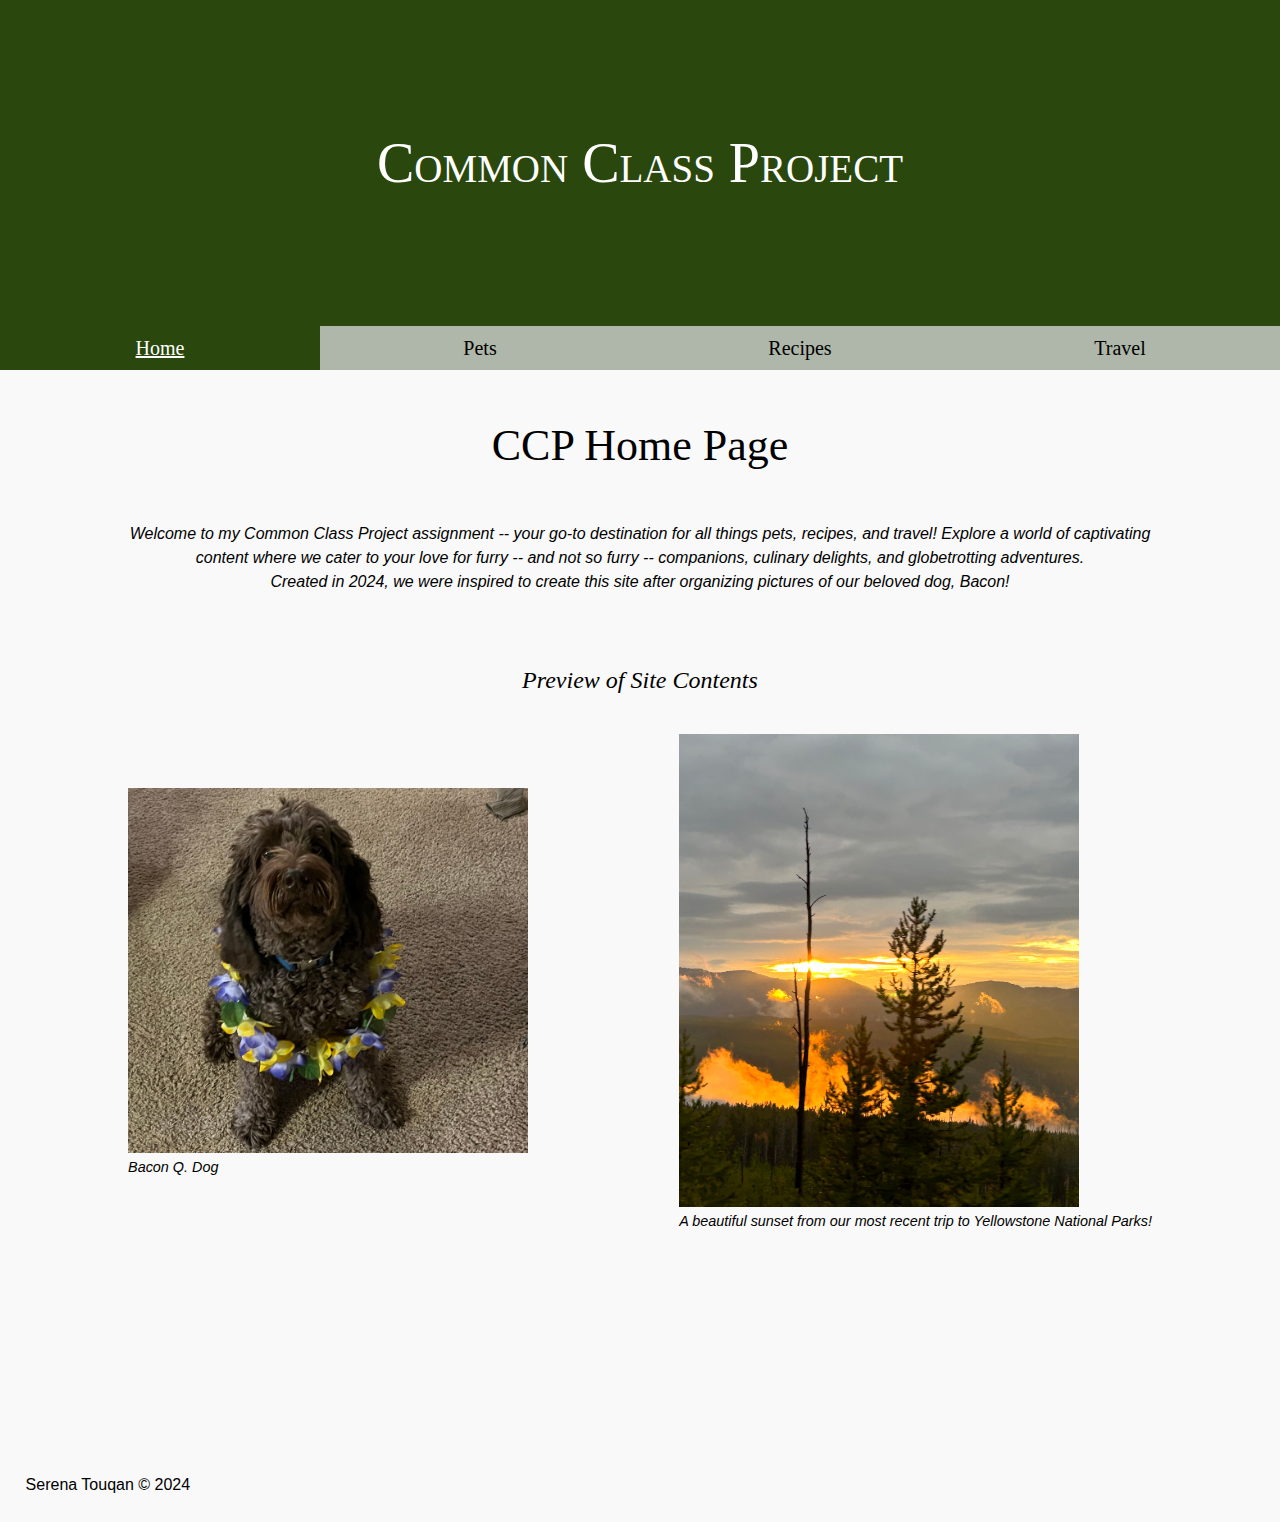
<file: index.html>
<!DOCTYPE html>
<html lang="en">
<head>
    <meta charset="UTF-8">
    <meta name="viewport" content="width=device-width, initial-scale=1.0">
    <link rel="stylesheet" href="css/reset.css">
    <link rel="stylesheet" href="css/style.css">
    <title>CCP Home Page</title>
</head>
<body>
    <a class="skip-to-main" href = "#main">Skip to Main Content</a>
    <header>
        <p>Common Class Project</p>
        <nav>
            <ul class="navigation-bar">
                <li class="selected-tab"><a href = "index.html">Home</a></li>
                <li><a href = "pets.html">Pets</a></li>
                <li><a href = "recipes.html">Recipes</a></li>
                <li><a href = "travel.html">Travel</a></li>
            </ul>
        </nav>
        <h1>CCP Home Page</h1>
    </header>
    <main id="main">
        <div class="page-intro">
            <p>Welcome to my Common Class Project assignment -- your go-to destination for all things pets, recipes, and travel! Explore a world of captivating content where we cater to your love for furry -- and not so furry -- companions, culinary delights, and globetrotting adventures. </p>
            <p>Created in 2024, we were inspired to create this site after organizing pictures of our beloved dog, Bacon!</p>
        </div>

        <section class="preview">
            <h2>Preview of Site Contents</h2>
            <figure>
                <img src="images/bacon.jpg" width = "400" alt="Brown labradoodle wearing colorful lei">
                <figcaption>Bacon Q. Dog</figcaption>
            </figure>
                    <!-- Jackie Wolf -->
            <figure>
                <img src="images/yellowstone_sunset.jpg" width = "400" alt= "a Golden orange sunset taken from a moving car with trees, water, and mountains in the background.">
                <figcaption>A beautiful sunset from our most recent trip to Yellowstone National Parks!</figcaption>
            </figure>
        </section>
    </main>

    <footer>
		<p> Serena Touqan &copy; 2024</p>
	</footer>
</body>
</html>
</file>
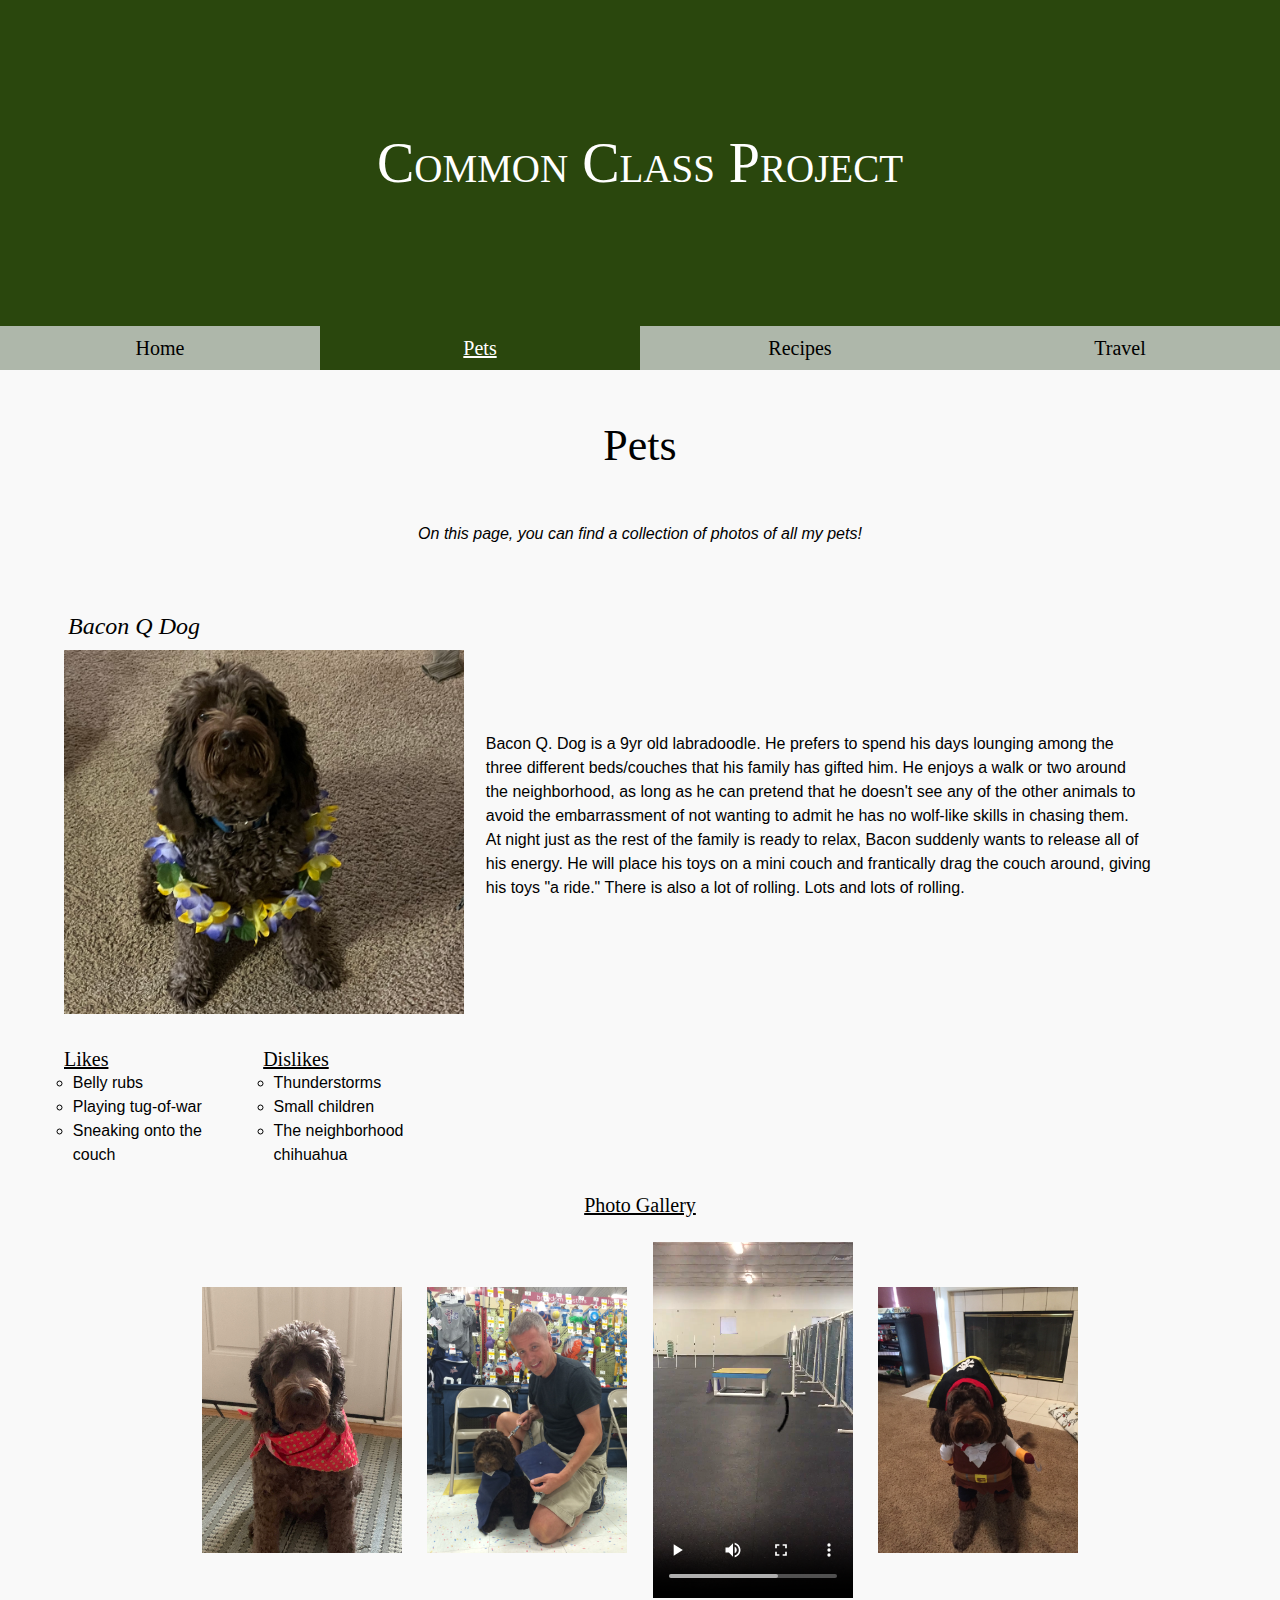
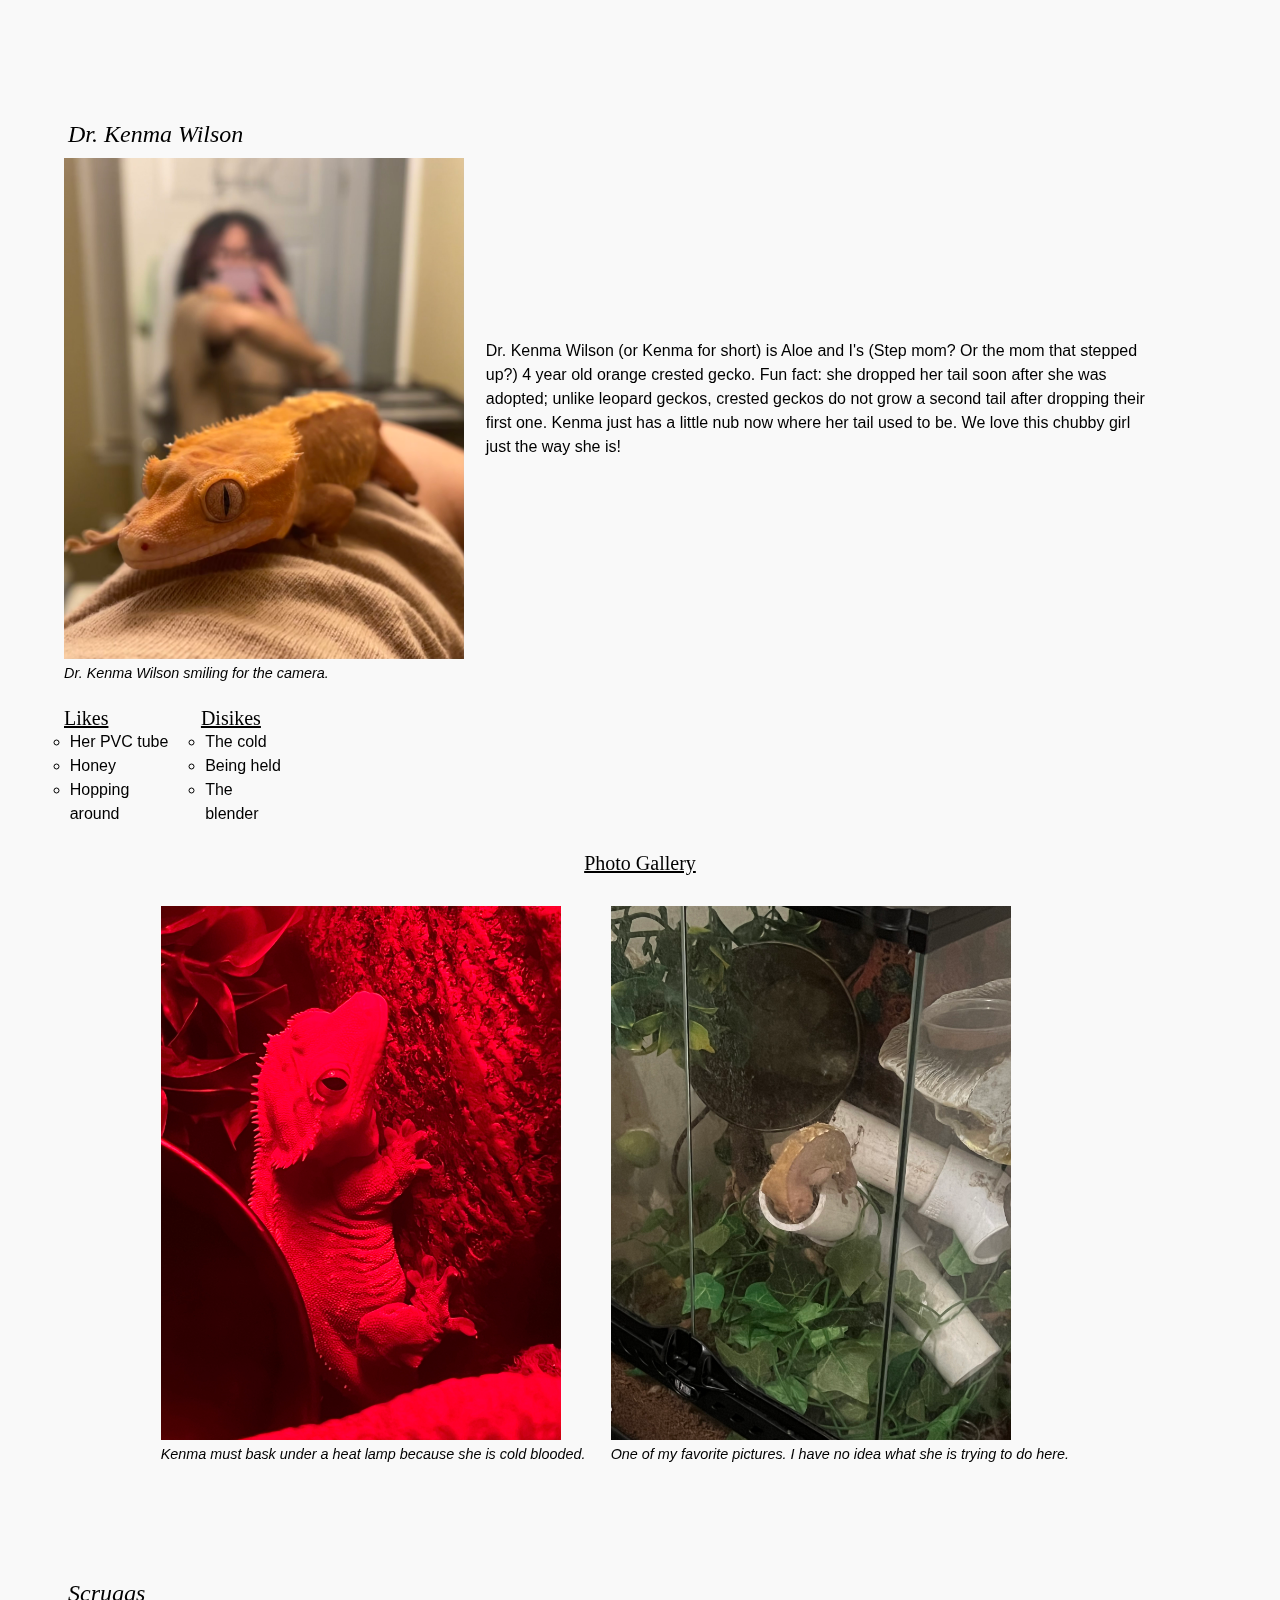
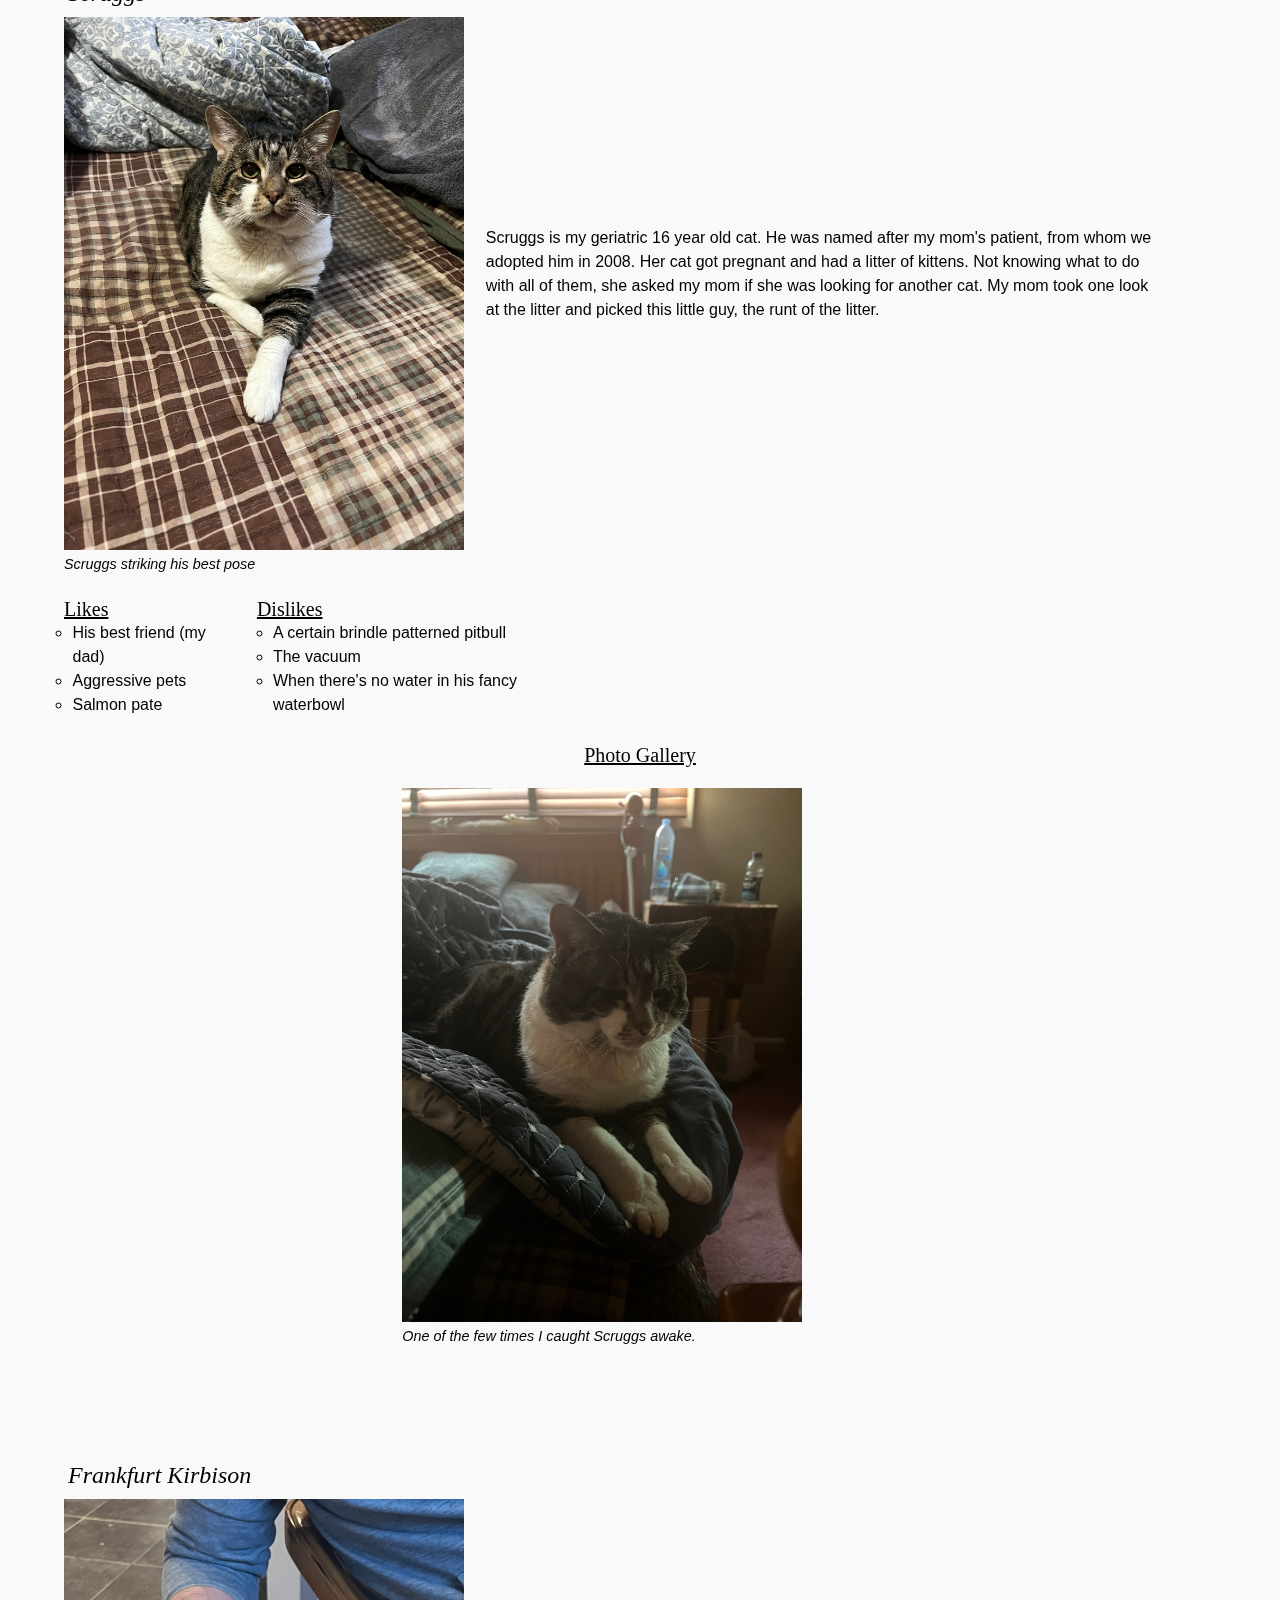
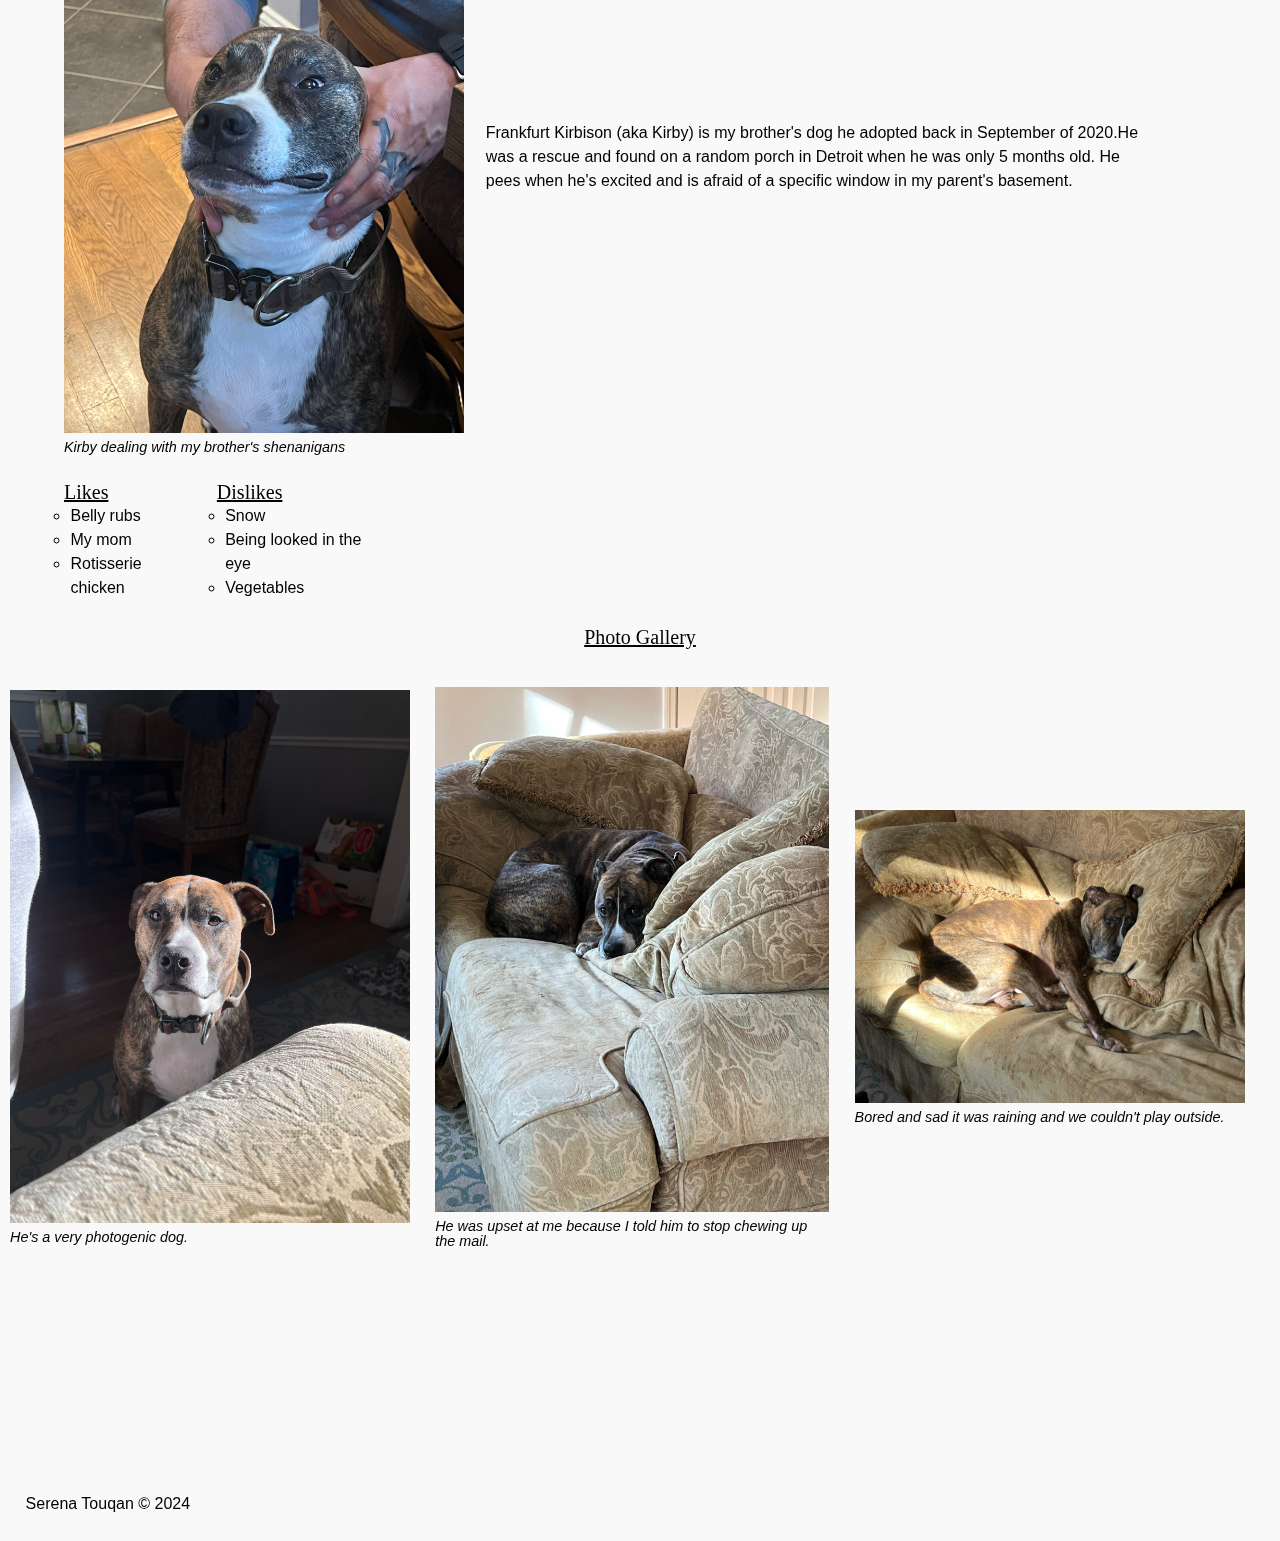
<file: pets.html>
<!DOCTYPE html>
<html lang="en">
<head>
    <meta charset="UTF-8">
    <meta name="viewport" content="width=device-width, initial-scale=1.0">
    <link rel="stylesheet" href="css/reset.css">
    <link rel="stylesheet" href="css/style.css">
    <title>CCP Pets Page</title>
</head>
<body>
    <a class="skip-to-main" href = "#main">Skip to Main Content</a>
    <header>
        <p>Common Class Project</p>
        <nav>
            <ul class="navigation-bar">
                <li><a href = "index.html">Home</a></li>
                <li class="selected-tab"><a href = "pets.html">Pets</a></li>
                <li><a href = "recipes.html">Recipes</a></li>
                <li><a href = "travel.html">Travel</a></li>
            </ul>
        </nav>
        <h1>Pets</h1>
    </header>
    <main id="main">
        <div class="page-intro">
            <p>On this page, you can find a collection of photos of all my pets!</p>
        </div>
	    
        <div class="pet-entry">

            <section class="pet-intro">
                <div>
                    <h2>Bacon Q Dog</h2>
                    <img src="images/bacon.jpg" width = "400" alt="Brown labradoodle wearing colorful lei">
                </div>

                <div>
                <p>Bacon Q. Dog is a 9yr old labradoodle. He prefers to spend his days lounging among the three different beds/couches that his family has gifted him. He enjoys a walk or two around the neighborhood, as long as he can pretend that he doesn't see any of the other animals to avoid the embarrassment of not wanting to admit he has no wolf-like skills in chasing them.<br>
                At night just as the rest of the family is ready to relax, Bacon suddenly wants to release all of his energy. He will place his toys on a mini couch and frantically drag the couch around, giving his toys "a ride." There is also a lot of rolling. Lots and lots of rolling.</p>
                </div>
            </section>

            <section class="pet-preferences">
                <div class="likes">
                <h3>Likes</h3>
                <ul>
                    <li>Belly rubs</li>
                    <li>Playing tug-of-war</li>
                    <li>Sneaking onto the couch</li>
                </ul>

                </div>
                <div class="dislikes">
                <h3>Dislikes</h3>
                <ul>
                    <li>Thunderstorms</li>
                    <li>Small children</li>
                    <li>The neighborhood chihuahua</li>
                </ul>
                </div>

            </section>

            <section class="pet-gallery">
                <h3>Photo Gallery</h3>
                <img src="images/bacon_bandana.JPG" width ="200" alt = "Brown labradoodle wearing an orange bandana">
                <img src="images/bacon_graduation.JPG"  width ="200" alt="Small labradoodle puppy wearing a graduation cap and gown">
                <video width="200"  controls>
                    <source src="images/bacon_agility.mov">
                    Your browser does not support the video tag.  This was a video of a girl and dog demonstrating a sit and stay procedure
                </video>
                <img src="images/bacon_halloween.JPG"  width ="200" alt="Brown labradoodle wearing a pirate costume">
            </section>

            <!-- Jackie Wolf -->
        </div>

	    
	<div class="pet-entry">
            <section class="pet-intro">
                <div>
                    <h2>Dr. Kenma Wilson</h2>
                    <figure>
                        <img src="images/kenma.jpg" width = "400" alt="Orange crested gecko sitting on Aloe's arm, staring deeply into the camera">
                        <figcaption>Dr. Kenma Wilson smiling for the camera.</figcaption>
                    </figure>
                </div>

                <div>
                    <p>Dr. Kenma Wilson &#40;or Kenma for short&#41; is Aloe and I's &#40;Step mom? Or the mom that stepped up?&#41; 4 year old orange crested gecko. Fun fact: she dropped her tail soon after she was adopted; unlike leopard geckos, crested geckos do not grow a second tail after dropping their first one. Kenma just has a little nub now where her tail used to be. We love this chubby girl just the way she is!</p>
                </div>
            </section>

            <section class="pet-preferences">
                <div class="likes">
                    <h3>Likes</h3>
                    <ul>
                        <li>Her PVC tube</li>
                        <li>Honey</li>
                        <li>Hopping around</li>
                    </ul>
                </div>

                <div class="dislikes">
                    <h3>Disikes</h3>
                    <ul>
                        <li>The cold</li>
                        <li>Being held</li>
                        <li>The blender</li>
                    </ul>
                </div>
            </section>

            <section class="pet-gallery">
            <h3>Photo Gallery</h3>
                <figure>
                    <img src="images/redlightkenma.jpeg" width = "400" alt="Orange crested gecko basking on the wall of her enclosure">
                    <figcaption>Kenma must bask under a heat lamp because she is cold blooded.</figcaption>
                </figure>
                <figure>
                    <img src="images/kenmatube.jpeg" width = "400" alt="Orange crested gecko perched on top of a PVC tube, poking her head inside of it">
                    <figcaption>One of my favorite pictures. I have no idea what she is trying to do here.</figcaption>
                </figure>
            </section>

	</div>

	<div class="pet-entry">
            <section class="pet-intro">
            <div>
                <h2>Scruggs</h2>
                <figure>
                    <img src="images/scruggs.jpeg" width = "400" alt="Domestic short-haired tabby laying down with his paw outstetched">
                    <figcaption>Scruggs striking his best pose</figcaption>
                </figure>
            </div>

            <div>
                <p>Scruggs is my geriatric 16 year old cat. He was named after my mom's patient, from whom we adopted him in 2008. Her cat got pregnant and had a litter of kittens. Not knowing what to do with all of them, she asked my mom if she was looking for another cat. My mom took one look at the litter and picked this little guy, the runt of the litter.</p>
            </div>
            </section>

            <section class="pet-preferences">
                <div class="likes">
                    <h3>Likes</h3>
                    <ul>
                        <li>His best friend &#40;my dad&#41;</li>
                        <li>Aggressive pets</li>
                        <li>Salmon pate</li>
                    </ul>
                </div>

                <div class="dislikes">
                    <h3>Dislikes</h3>
                    <ul>
                        <li>A certain brindle patterned pitbull</li>
                        <li>The vacuum</li>
                        <li>When there's no water in his fancy waterbowl</li>
                    </ul>
                </div>
            </section>

            <section class="pet-gallery">
            <h3>Photo Gallery</h3>
            <figure>
                <img src="images/awakescruggs.jpeg" width = "400" alt="Domestic short-haired tabby lounging with his paws hanging off the side of a bed">
                <figcaption>One of the few times I caught Scruggs awake.</figcaption>
            </figure>
            </section>

	</div>

	<div class="pet-entry">
            <section class="pet-intro">
            <div>
                <h2>Frankfurt Kirbison</h2>
                <figure>
                    <img src="images/kirbison.jpeg" width = "400" alt="Brindle patterned pitbull with his ears held back by two large tattooed hands">
                    <figcaption>Kirby dealing with my brother's shenanigans</figcaption>
                </figure>
            </div>

            <div>
                <p>Frankfurt Kirbison &#40;aka Kirby&#41; is my brother's dog he adopted back in September of 2020.He was a rescue and found on a random porch in Detroit when he was only 5 months old. He pees when he's excited and is afraid of a specific window in my parent's basement.</p>
            </div>
            </section>

            <section class="pet-preferences">
                <div class="likes">
                    <h3>Likes</h3>
                    <ul>
                        <li>Belly rubs</li>
                        <li>My mom</li>
                        <li>Rotisserie chicken</li>
                    </ul>
                </div>

                <div class="dislikes">
                    <h3>Dislikes</h3>
                    <ul>
                        <li>Snow</li>
                        <li>Being looked in the eye</li>
                        <li>Vegetables</li>
                    </ul>
                </div>
            </section>

            <section class="pet-gallery">
            <h3>Photo Gallery</h3>
            <figure>
                <img src="images/kirbysun.jpeg" width = "400" alt="Brindle patterned pitbull with the sun shining in his face">
                <figcaption>He's a very photogenic dog.</figcaption>
            </figure>

            <figure>
                <img src="images/puppyeyedkirby.jpeg" width = "400" alt="Brindle patterned pitbull with a guilty expression curled up on a tan couch">
                <figcaption>He was upset at me because I told him to stop chewing up the mail.</figcaption>
            </figure>

            <figure>
                <img src="images/sleepykirby.jpeg" width = "400" alt="Brindle patterned pitbull laying with his face smooshed into couch cushions">
                <figcaption>Bored and sad it was raining and we couldn't play outside.</figcaption>
            </figure>
            </section>

	</div>
    </main>
    <footer>
		<p>Serena Touqan &copy; 2024</p>
	</footer>
</body>
</html>
</file>
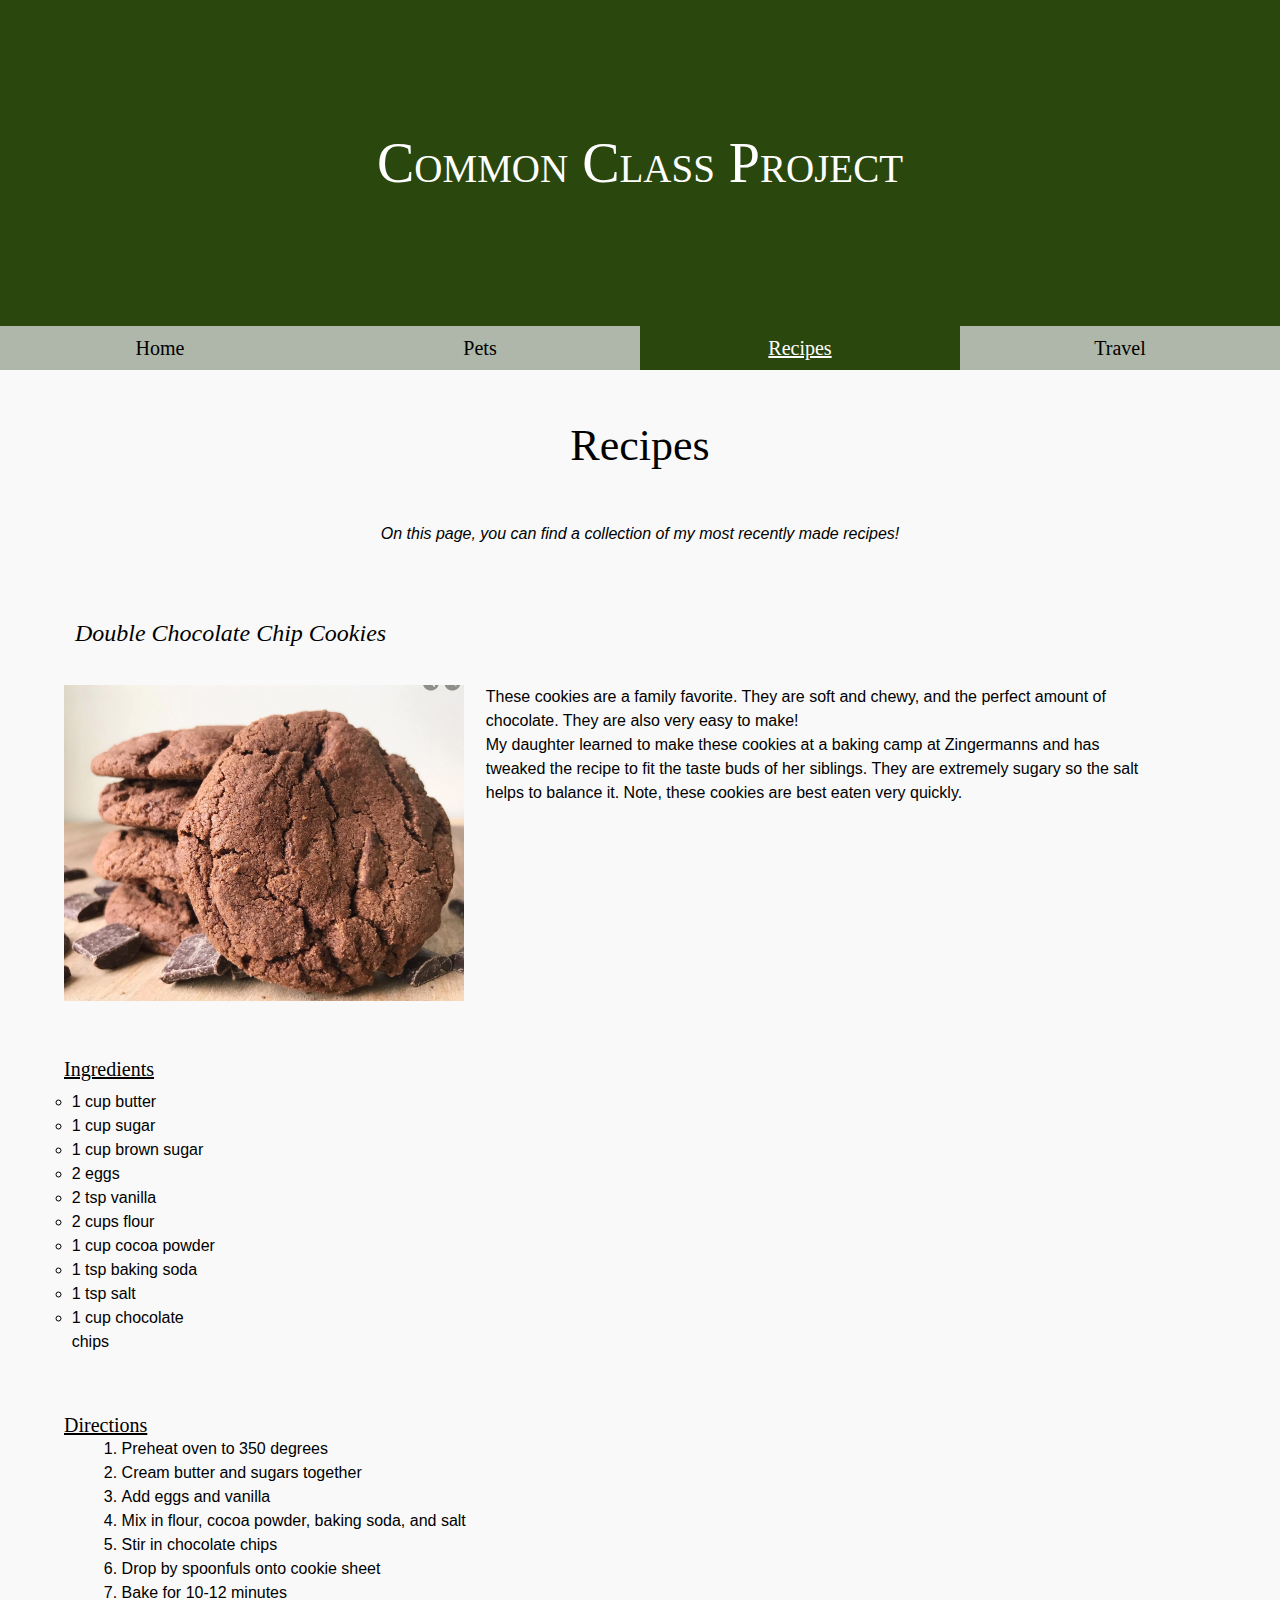
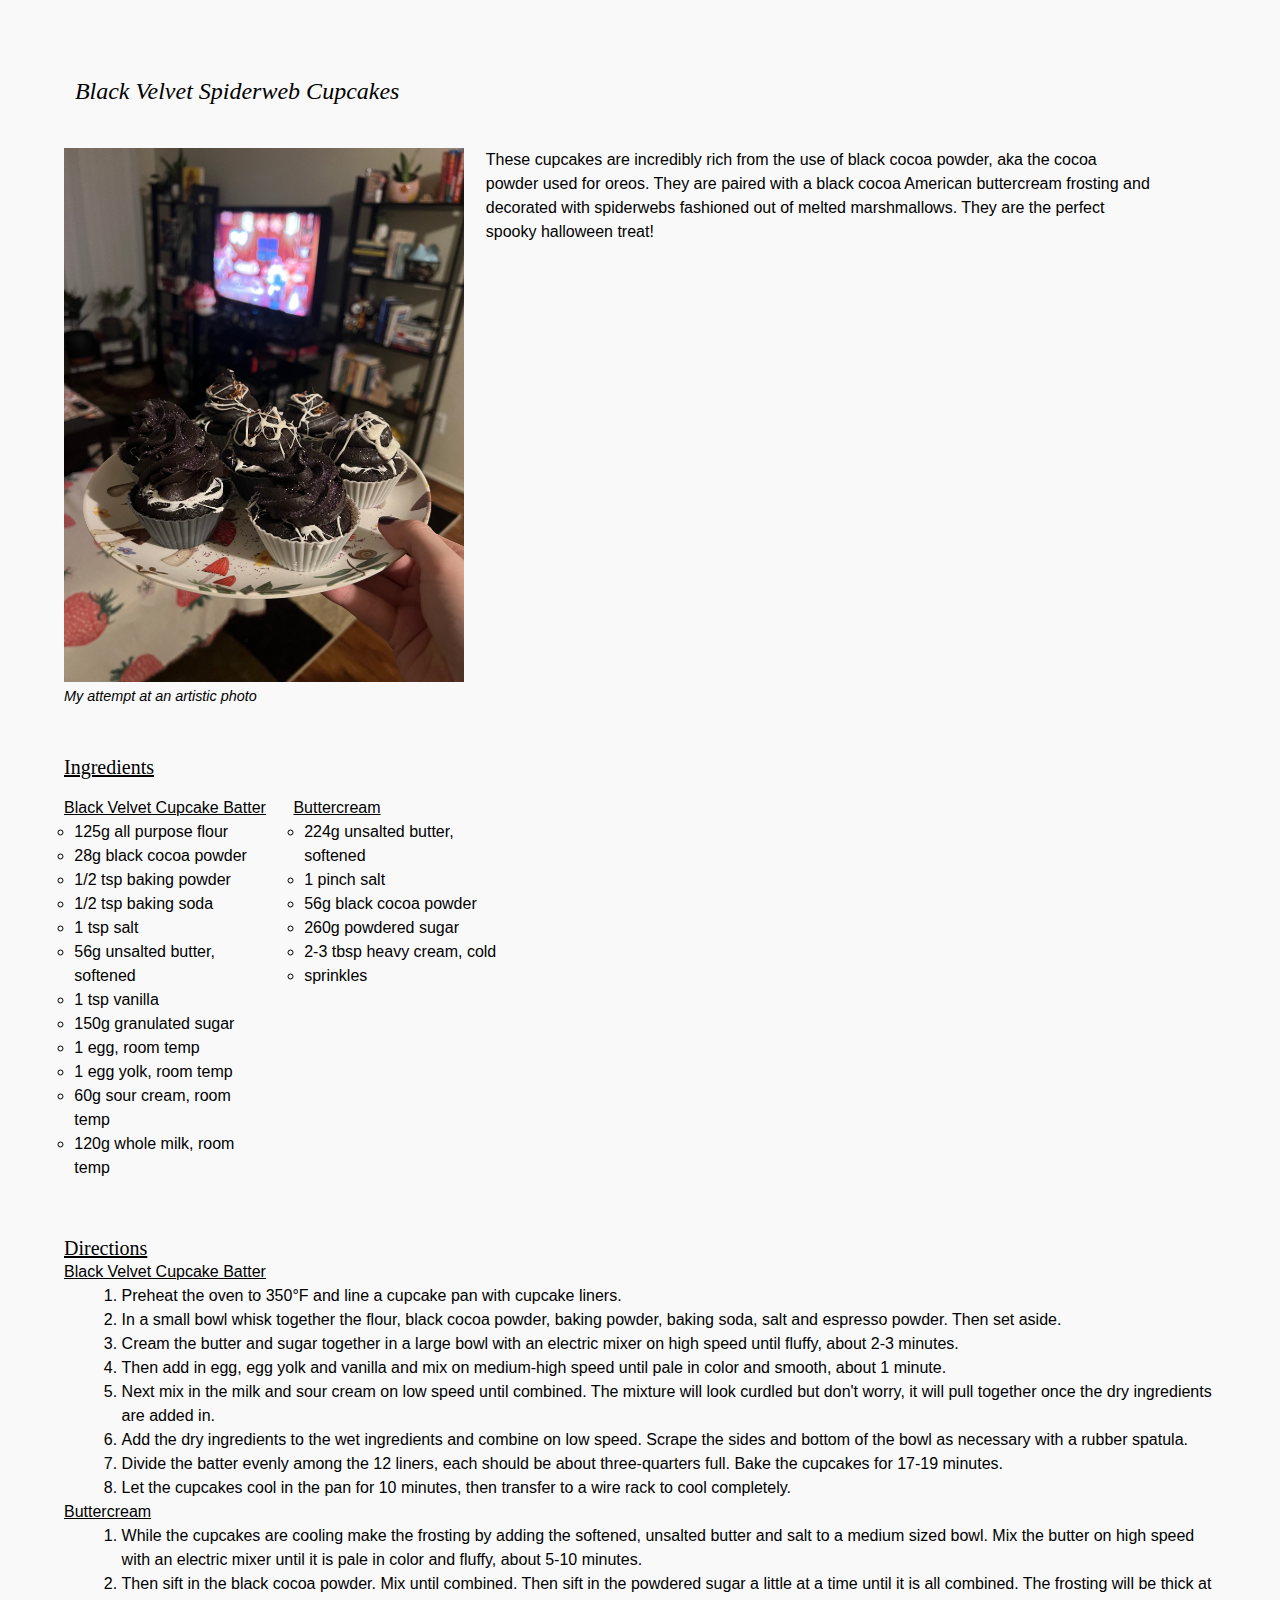
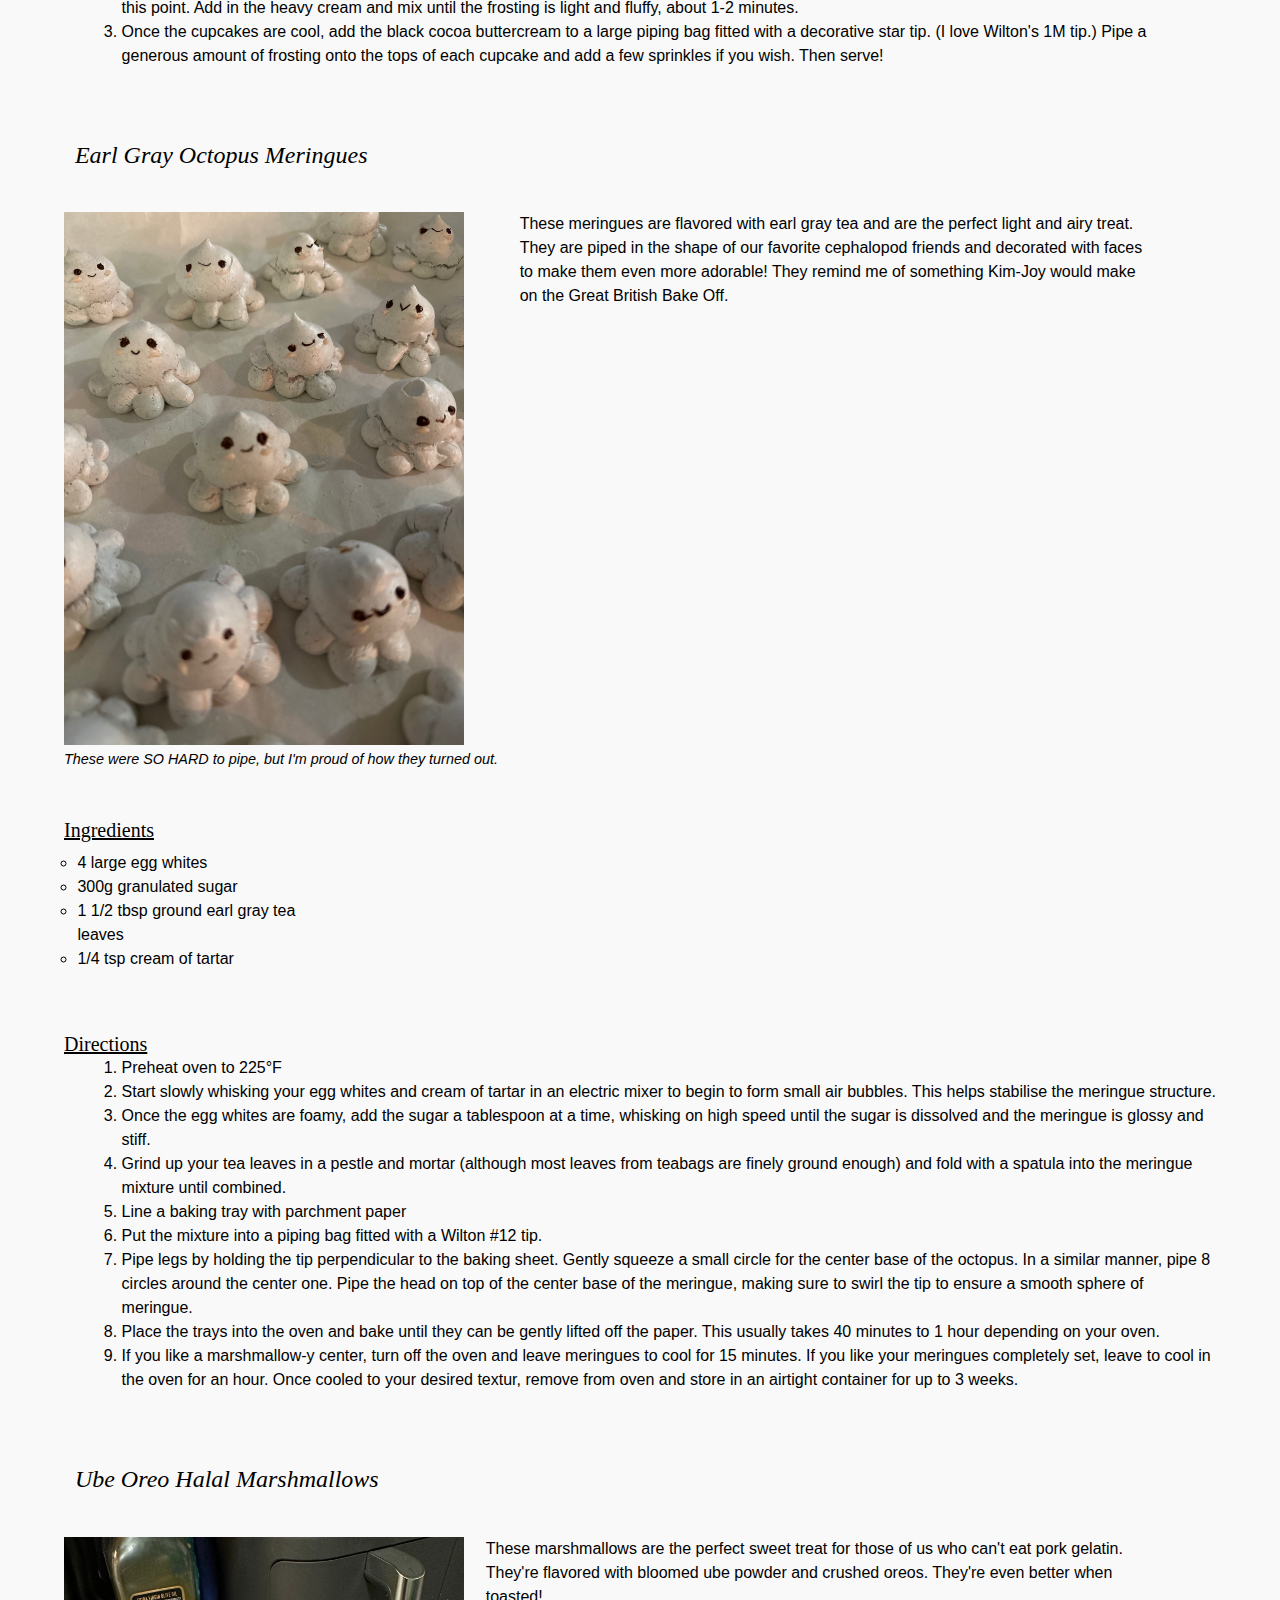
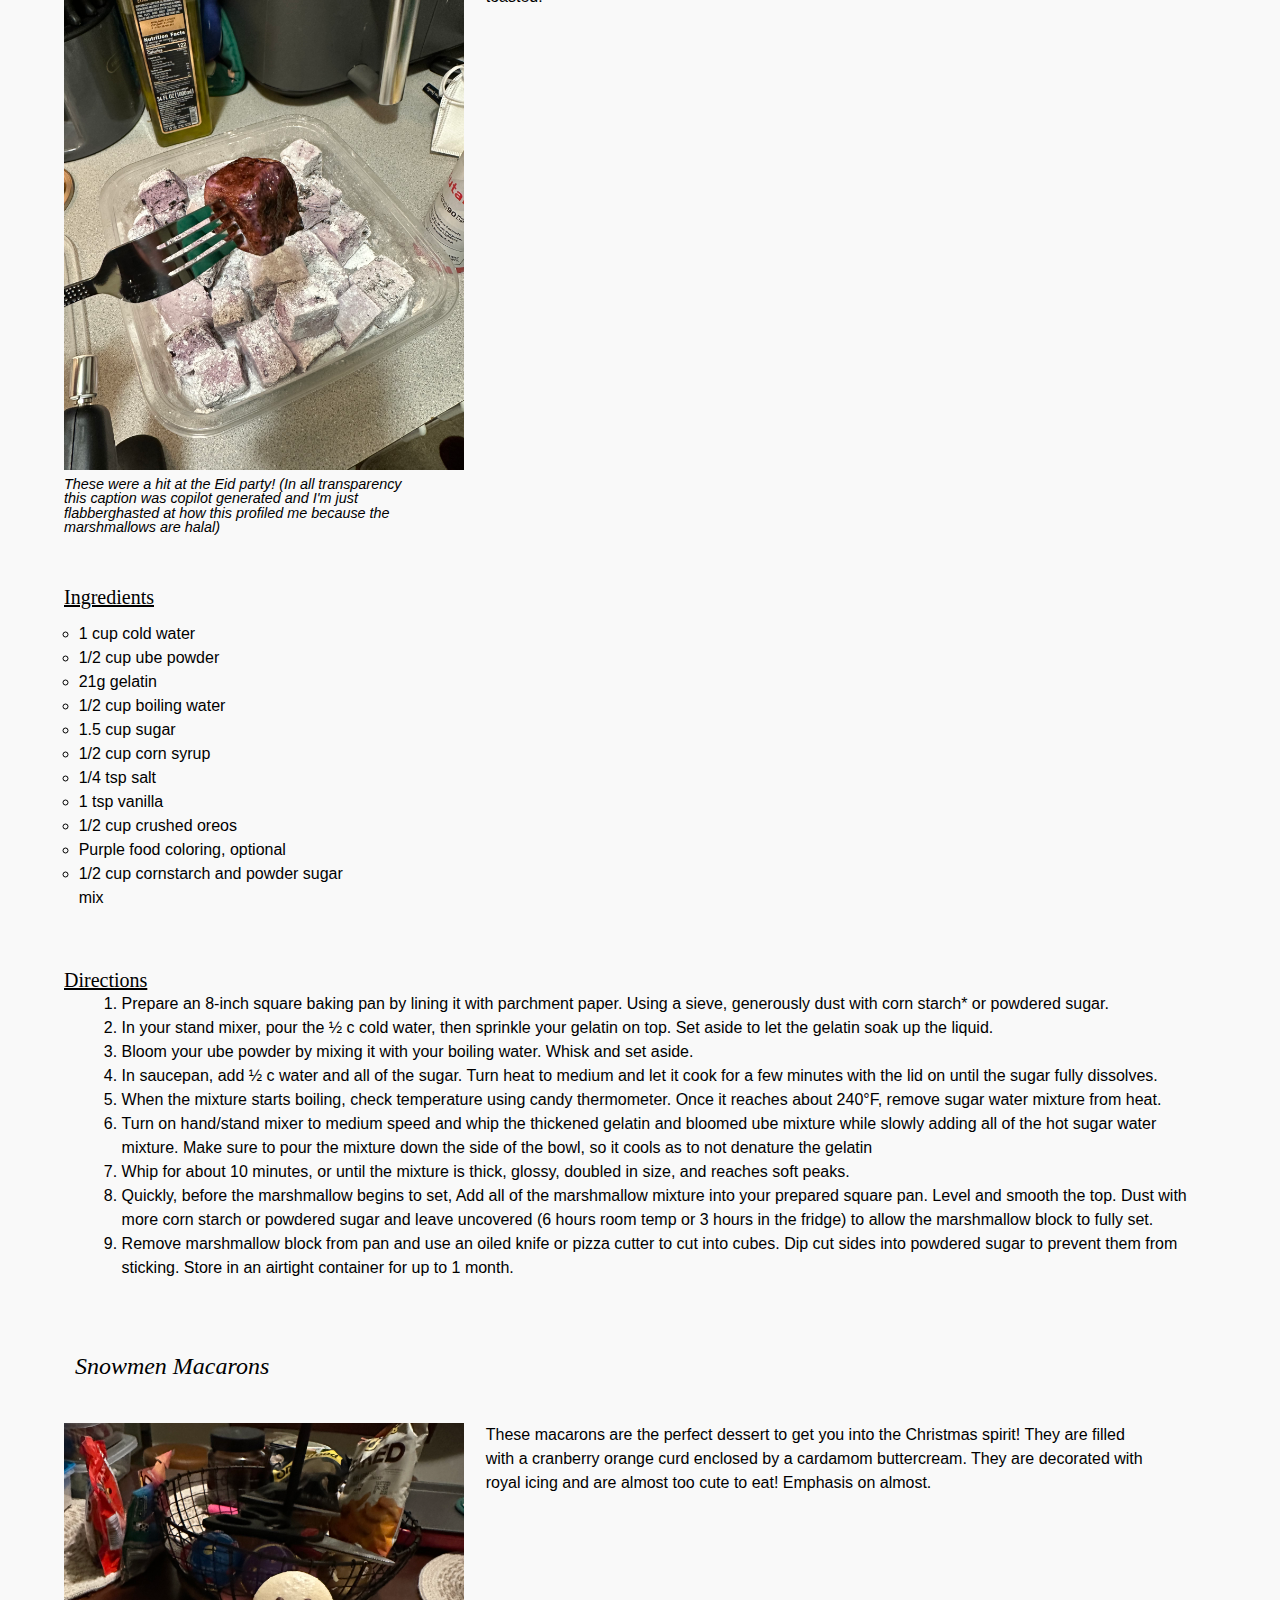
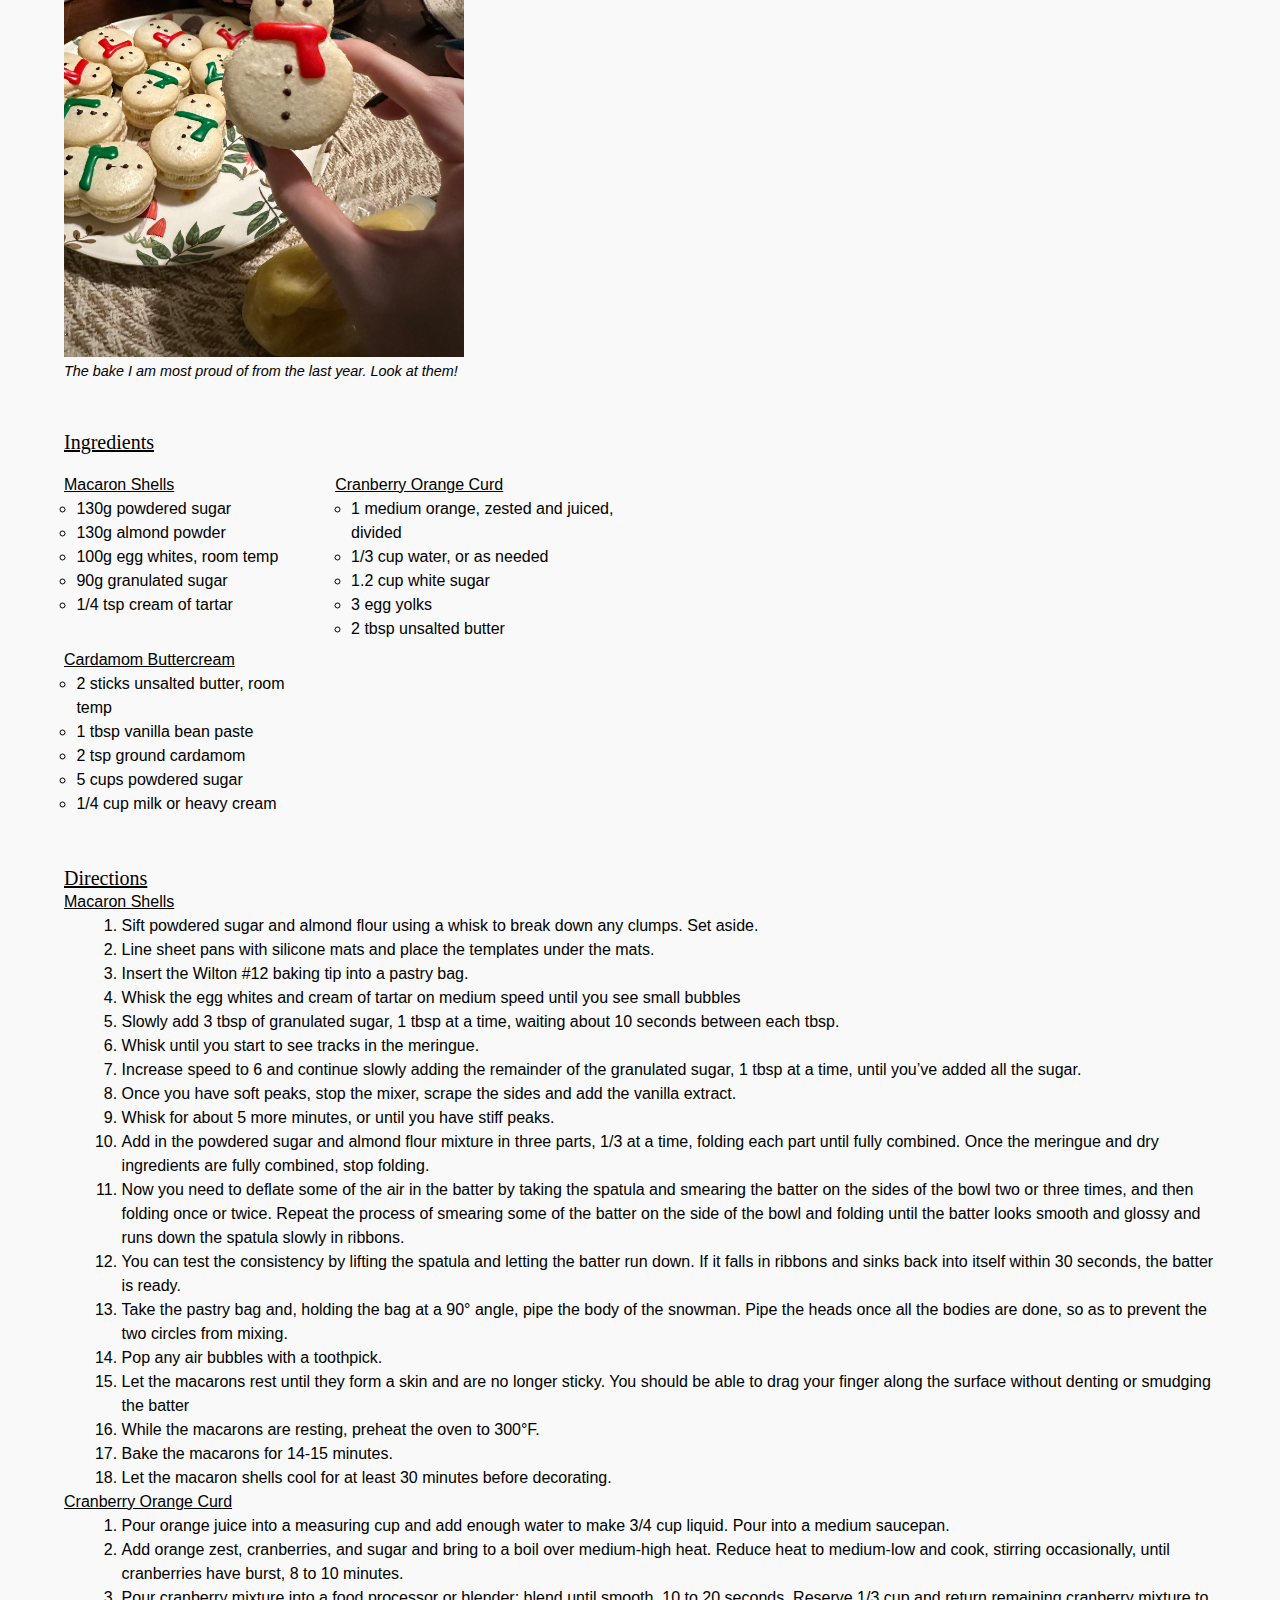
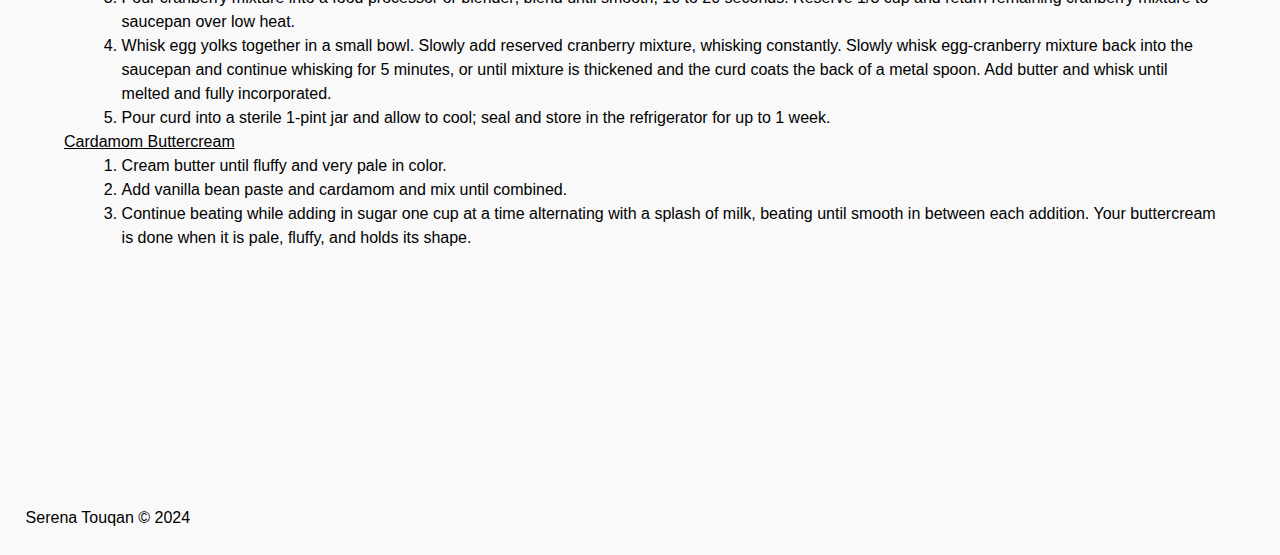
<file: recipes.html>
<!DOCTYPE html>
<html lang="en">
<head>
    <meta charset="UTF-8">
    <meta name="viewport" content="width=device-width, initial-scale=1.0">
    <link rel="stylesheet" href="css/reset.css">
    <link rel="stylesheet" href="css/style.css">
    <title>CCP Recipes Page</title>
</head>
<body>
    <a class="skip-to-main" href = "#main">Skip to Main Content</a>
    <header>
        <p>Common Class Project</p>
        <nav>
            <ul class="navigation-bar">
                <li><a href = "index.html">Home</a></li>
                <li><a href = "pets.html">Pets</a></li>
                <li class="selected-tab"><a href = "recipes.html">Recipes</a></li>
                <li><a href = "travel.html">Travel</a></li>
            </ul>
        </nav>
        <h1>Recipes</h1>
    </header>
    <main id="main">
        <div class="page-intro">
            <p>On this page, you can find a collection of my most recently made recipes!</p>
        </div>

        <div>
            <section class="recipe-intro">
                <h2>Double Chocolate Chip Cookies</h2>
                <img src="images/double_chocolate_cookies.png" width = "400" alt="A stack of double chocolate chip cookies with one facing outward">
                <p>These cookies are a family favorite. They are soft and chewy, and the perfect amount of chocolate. They are also very easy to make!<br> My daughter learned to make these cookies at a baking camp at Zingermanns and has tweaked the recipe to fit the taste buds of her siblings.  They are extremely sugary so the salt helps to balance it.  Note, these cookies are best eaten very quickly.</p>
            </section>

            <section class="recipe-ingredients">
                <h3>Ingredients</h3>
                    <ul>
                        <li>1 cup butter</li>
                        <li>1 cup sugar</li>
                        <li>1 cup brown sugar</li>
                        <li>2 eggs</li>
                        <li>2 tsp vanilla</li>
                        <li>2 cups flour</li>
                        <li>1 cup cocoa powder</li>
                        <li>1 tsp baking soda</li>
                        <li>1 tsp salt</li>
                        <li>1 cup chocolate chips</li>
                    </ul>
            </section>

            <section class="recipe-directions">
                <h3>Directions</h3>
                    <ol>
                        <li>Preheat oven to 350 degrees</li>
                        <li>Cream butter and sugars together</li>
                        <li>Add eggs and vanilla</li>
                        <li>Mix in flour, cocoa powder, baking soda, and salt</li>
                        <li>Stir in chocolate chips</li>
                        <li>Drop by spoonfuls onto cookie sheet</li>
                        <li>Bake for 10-12 minutes</li>
                    </ol>
            </section>
            </div>

        <div>
            <section class="recipe-intro">
            <h2>Black Velvet Spiderweb Cupcakes</h2>
            <figure>
                <img src="images/cupcakes.jpeg" width = "400" alt="Black cupcakes decorated with purple edible glitter and marshmallow spiderwebs">
                <figcaption>My attempt at an artistic photo</figcaption>
            </figure>
            <p><a href="https://inbloombakery.com/black-velvet-cupcakes/">These cupcakes</a> are incredibly rich from the use of black cocoa powder, aka the cocoa powder used for oreos. They are paired with a black cocoa American buttercream frosting and decorated with spiderwebs fashioned out of melted marshmallows. They are the perfect spooky halloween treat!</p>
            </section>

            <section class="recipe-ingredients">
                <h3>Ingredients</h3>
                <div>
                <h4>Black Velvet Cupcake Batter</h4>
                    <ul>
                        <li>125g all purpose flour</li>
                        <li>28g black cocoa powder</li>
                        <li>1/2 tsp baking powder</li>
                        <li>1/2 tsp baking soda</li>
                        <li>1 tsp salt</li>
                        <li>56g unsalted butter, softened</li>
                        <li>1 tsp vanilla</li>
                        <li>150g granulated sugar</li>
                        <li>1 egg, room temp</li>
                        <li>1 egg yolk, room temp</li>
                        <li>60g sour cream, room temp</li>
                        <li>120g whole milk, room temp</li>
                    </ul>
                </div>
                <div>
                <h4>Buttercream</h4>
                    <ul>
                        <li>224g unsalted butter, softened</li>
                        <li>1 pinch salt</li>
                        <li>56g black cocoa powder</li>
                        <li>260g powdered sugar</li>
                        <li>2-3 tbsp heavy cream, cold</li>
                        <li>sprinkles</li>
                    </ul>
                </div>
	    </section>

            <section class="recipe-directions">
                <h3>Directions</h3>
                <h4>Black Velvet Cupcake Batter</h4>
                    <ol>
                        <li>Preheat the oven to 350&deg;F and line a cupcake pan with cupcake liners.</li>
                        <li>In a small bowl whisk together the flour, black cocoa powder, baking powder, baking soda, salt and espresso powder. Then set aside.</li>
                        <li>Cream the butter and sugar together in a large bowl with an electric mixer on high speed until fluffy, about 2-3 minutes.</li>
                        <li>Then add in egg, egg yolk and vanilla and mix on medium-high speed until pale in color and smooth, about 1 minute.</li>
                        <li>Next mix in the milk and sour cream on low speed until combined. The mixture will look curdled but don't worry, it will pull together once the dry ingredients are added in.</li>
                        <li>Add the dry ingredients to the wet ingredients and combine on low speed. Scrape the sides and bottom of the bowl as necessary with a rubber spatula.</li>
                        <li>Divide the batter evenly among the 12 liners, each should be about three-quarters full. Bake the cupcakes for 17-19 minutes.</li>
                        <li>Let the cupcakes cool in the pan for 10 minutes, then transfer to a wire rack to cool completely. </li>
                    </ol>
                <h4>Buttercream</h4>
                <ol>
                    <li>While the cupcakes are cooling make the frosting by adding the softened, unsalted butter and salt to a medium sized bowl. Mix the butter on high speed with an electric mixer until it is pale in color and fluffy, about 5-10 minutes.</li>
                    <li>Then sift in the black cocoa powder. Mix until combined. Then sift in the powdered sugar a little at a time until it is all combined. The frosting will be thick at this point. Add in the heavy cream and mix until the frosting is light and fluffy, about 1-2 minutes.</li>
                    <li>Once the cupcakes are cool, add the black cocoa buttercream to a large piping bag fitted with a decorative star tip. (I love Wilton's 1M tip.) Pipe a generous amount of frosting onto the tops of each cupcake and add a few sprinkles if you wish. Then serve!</li>
                </ol>
            </section>
	</div>

        <div>
            <section class="recipe-intro">
                <h2>Earl Gray Octopus Meringues</h2>
                <figure>
                    <img src="images/meringues.jpeg" width = "400" alt="Octopus shaped meringue cookies with smiley faces on parchment paper">
                    <figcaption>These were SO HARD to pipe, but I'm proud of how they turned out.</figcaption>
                </figure>
                <p>
                    <a href="https://millieskitchens.wordpress.com/2017/02/22/earl-grey-meringue-kisses/">These meringues</a> are flavored with earl gray tea and are the perfect light and airy treat. They are piped in the shape of our favorite cephalopod friends and decorated with faces to make them even more adorable! They remind me of something Kim-Joy would make on the Great British Bake Off.
                </p>
            </section>

            <section class="recipe-ingredients">
            <h3>Ingredients</h3>
            <ul>
                <li>4 large egg whites</li>
                <li>300g granulated sugar</li>
                <li>1 1/2 tbsp ground earl gray tea leaves</li>
                <li>1/4 tsp cream of tartar</li>
            </ul>
            </section>


            <section class="recipe-directions">
                <h3>Directions</h3>
                <ol>
                    <li>Preheat oven to 225&deg;F</li>
                    <li>Start slowly whisking your egg whites and cream of tartar in an electric mixer to begin to form small air bubbles. This helps stabilise the meringue structure.</li>
                    <li>Once the egg whites are foamy, add the sugar a tablespoon at a time, whisking on high speed until the sugar is dissolved and the meringue is glossy and stiff.</li>
                    <li>Grind up your tea leaves in a pestle and mortar (although most leaves from teabags are finely ground enough) and fold with a spatula into the meringue mixture until combined.</li>
                    <li>Line a baking tray with parchment paper</li>
                    <li>Put the mixture into a piping bag fitted with a Wilton #12 tip.</li>
                    <li>Pipe legs by holding the tip perpendicular to the baking sheet. Gently squeeze a small circle for the center base of the octopus. In a similar manner, pipe 8 circles around the center one. Pipe the head on top of the center base of the meringue, making sure to swirl the tip to ensure a smooth sphere of meringue.</li>
                    <li>Place the trays into the oven and bake until they can be gently lifted off the paper. This usually takes 40 minutes to 1 hour depending on your oven.</li>
                    <li>If you like a marshmallow-y center, turn off the oven and leave meringues to cool for 15 minutes. If you like your meringues completely set, leave to cool in the oven for an hour. Once cooled to your desired textur, remove from oven and store in an airtight container for up to 3 weeks.</li>
                </ol>
            </section>
        </div>

        <div>
            <section class="recipe-intro">
                <h2>Ube Oreo Halal Marshmallows</h2>
                <figure>
                    <img src="images/mallows.jpeg" width = "400" alt="A toasted ube oreo marshmallow on a fork">
                    <figcaption>These were a hit at the Eid party! &#40;In all transparency<br> this caption was copilot generated and I'm just<br> flabberghasted at how this profiled me because the<br> marshmallows are halal&#41;</figcaption>
                </figure>
                <p>
                    <a href="https://bitesbybianca.com/homemade-ube-marshmallows-no-corn-syrup/">These marshmallows</a> are the perfect sweet treat for those of us who can't eat pork gelatin. They're flavored with bloomed ube powder and crushed oreos. They're even better when toasted!
                </p>
            </section>

            <section class="recipe-ingredients">
                <h3>Ingredients</h3>
                <ul>
                    <li>1 cup cold water</li>
                    <li>1/2 cup ube powder</li>
                    <li>21g gelatin</li>
                    <li>1/2 cup boiling water</li>
                    <li>1.5 cup sugar</li>
                    <li>1/2 cup corn syrup</li>
                    <li>1/4 tsp salt</li>
                    <li>1 tsp vanilla</li>
                    <li>1/2 cup crushed oreos</li>
                    <li>Purple food coloring, optional</li>
                    <li>1/2 cup cornstarch and powder sugar mix</li>
                </ul>
            </section>

            <section class=recipe-directions>
            <h3>Directions</h3>
                <ol>
                    <li>Prepare an 8-inch square baking pan by lining it with parchment paper. Using a sieve, generously dust with corn starch* or powdered sugar.</li>
                    <li>In your stand mixer, pour the ½ c cold water, then sprinkle your gelatin on top. Set aside to let the gelatin soak up the liquid.</li>
                    <li>Bloom your ube powder by mixing it with your boiling water. Whisk and set aside.</li>
                    <li>In saucepan, add ½ c water and all of the sugar. Turn heat to medium and let it cook for a few minutes with the lid on until the sugar fully dissolves.</li>
                    <li>When the mixture starts boiling, check temperature using candy thermometer. Once it reaches about 240&deg;F, remove sugar water mixture from heat.</li>
                    <li>Turn on hand/stand mixer to medium speed and whip the thickened gelatin and bloomed ube mixture while slowly adding all of the hot sugar water mixture. Make sure to pour the mixture down the side of the bowl, so it cools as to not denature the gelatin</li>
                    <li>Whip for about 10 minutes, or until the mixture is thick, glossy, doubled in size, and reaches soft peaks.</li>
                    <li>Quickly, before the marshmallow begins to set, Add all of the marshmallow mixture into your prepared square pan. Level and smooth the top. Dust with more corn starch or powdered sugar and leave uncovered (6 hours room temp or 3 hours in the fridge) to allow the marshmallow block to fully set.</li>
                    <li>Remove marshmallow block from pan and use an oiled knife or pizza cutter to cut into cubes. Dip cut sides into powdered sugar to prevent them from sticking. Store in an airtight container for up to 1 month.</li>
                </ol>
            </section>
        </div>

        <div>
            <section class="recipe-intro">
                <h2>Snowmen Macarons</h2>
                <figure>
                    <img src="images/macarons.jpeg" width = "400" alt="A white macaron in the shape of a snowman, decorated with a red icing scarf">
                    <figcaption>The bake I am most proud of from the last year. Look at them!</figcaption>
                </figure>
                <p>
                    <a href="https://www.thetipsymacaron.com/snowman-macarons/">These macarons</a> are the perfect dessert to get you into the Christmas spirit! They are filled with a <a href="https://www.allrecipes.com/recipe/277588/cranberry-orange-curd/">cranberry orange curd</a> enclosed by a <a href="https://www.bakespace.com/recipes/detail/Cardamom-Buttercream-Frosting/8356/">cardamom buttercream</a>. They are decorated with royal icing and are almost too cute to eat! Emphasis on almost.
                </p>
            </section>

            <section class="recipe-ingredients">
                <h3>Ingredients</h3>
                <div>
                <h4>Macaron Shells</h4>
                <ul>
                    <li>130g powdered sugar</li>
                    <li>130g almond powder</li>
                    <li>100g egg whites, room temp</li>
                    <li>90g granulated sugar</li>
                    <li>1/4 tsp cream of tartar</li>
                </ul>
                </div>

                <div>
                <h4>Cranberry Orange Curd</h4>
                <ul>
                    <li>1 medium orange, zested and juiced, divided</li>
                    <li>1/3 cup water, or as needed</li>
                    <li>1.2 cup white sugar</li>
                    <li>3 egg yolks</li>
                    <li>2 tbsp unsalted butter</li>
                </ul>
                </div>

                <div>
                <h4>Cardamom Buttercream</h4>
                <ul>
                    <li>2 sticks unsalted butter, room temp</li>
                    <li>1 tbsp vanilla bean paste</li>
                    <li>2 tsp ground cardamom</li>
                    <li>5 cups powdered sugar</li>
                    <li>1/4 cup milk or heavy cream</li>
                </ul>
                </div>
            </section>

            <section class=recipe-directions>
            <h3>Directions</h3>
            <h4>Macaron Shells</h4>
            <ol>
                <li>Sift powdered sugar and almond flour using a whisk to break down any clumps. Set aside.</li>
                <li>Line sheet pans with silicone mats and place the templates under the mats.</li>
                <li>Insert the Wilton #12 baking tip into a pastry bag.</li>
                <li>Whisk the egg whites and cream of tartar on medium speed until you see small bubbles</li>
                <li>Slowly add 3 tbsp of granulated sugar, 1 tbsp at a time, waiting about 10 seconds between each tbsp.</li>
                <li>Whisk until you start to see tracks in the meringue.</li>
                <li>Increase speed to 6 and continue slowly adding the remainder of the granulated sugar, 1 tbsp at a time, until you’ve added all the sugar.</li>
                <li>Once you have soft peaks, stop the mixer, scrape the sides and add the vanilla extract.</li>
                <li>Whisk for about 5 more minutes, or until you have stiff peaks.</li>
                <li>Add in the powdered sugar and almond flour mixture in three parts, 1/3 at a time, folding each part until fully combined. Once the meringue and dry ingredients are fully combined, stop folding.</li>
                <li>Now you need to deflate some of the air in the batter by taking the spatula and smearing the batter on the sides of the bowl two or three times, and then folding once or twice. Repeat the process of smearing some of the batter on the side of the bowl and folding until the batter looks smooth and glossy and runs down the spatula slowly in ribbons.</li>
                <li>You can test the consistency by lifting the spatula and letting the batter run down. If it falls in ribbons and sinks back into itself within 30 seconds, the batter is ready.</li>
                <li>Take the pastry bag and, holding the bag at a 90° angle, pipe the body of the snowman. Pipe the heads once all the bodies are done, so as to prevent the two circles from mixing.</li>
                <li>Pop any air bubbles with a toothpick.</li>
                <li>Let the macarons rest until they form a skin and are no longer sticky. You should be able to drag your finger along the surface without denting or smudging the batter</li>
                <li>While the macarons are resting, preheat the oven to 300&deg;F.</li>
                <li>Bake the macarons for 14-15 minutes.</li>
                <li>Let the macaron shells cool for at least 30 minutes before decorating.</li>
            </ol>

            <h4>Cranberry Orange Curd</h4>
            <ol>
                <li>Pour orange juice into a measuring cup and add enough water to make 3/4 cup liquid. Pour into a medium saucepan.</li>
                <li>Add orange zest, cranberries, and sugar and bring to a boil over medium-high heat. Reduce heat to medium-low and cook, stirring occasionally, until cranberries have burst, 8 to 10 minutes.</li>
                <li>Pour cranberry mixture into a food processor or blender; blend until smooth, 10 to 20 seconds. Reserve 1/3 cup and return remaining cranberry mixture to saucepan over low heat.</li>
                <li>Whisk egg yolks together in a small bowl. Slowly add reserved cranberry mixture, whisking constantly. Slowly whisk egg-cranberry mixture back into the saucepan and continue whisking for 5 minutes, or until mixture is thickened and the curd coats the back of a metal spoon. Add butter and whisk until melted and fully incorporated.</li>
                <li>Pour curd into a sterile 1-pint jar and allow to cool; seal and store in the refrigerator for up to 1 week.</li>
            </ol>

            <h4>Cardamom Buttercream</h4>
            <ol>
                <li>Cream butter until fluffy and very pale in color.</li>
                <li>Add vanilla bean paste and cardamom and mix until combined.</li>
                <li>Continue beating while adding in sugar one cup at a time alternating with a splash of milk, beating until smooth in between each addition. Your buttercream is done when it is pale, fluffy, and holds its shape.</li>
            </ol>
            </section>
        </div>
    </main>
    <footer>
		<p>Serena Touqan &copy; 2024</p>
	</footer>
</body>
</html>
</file>
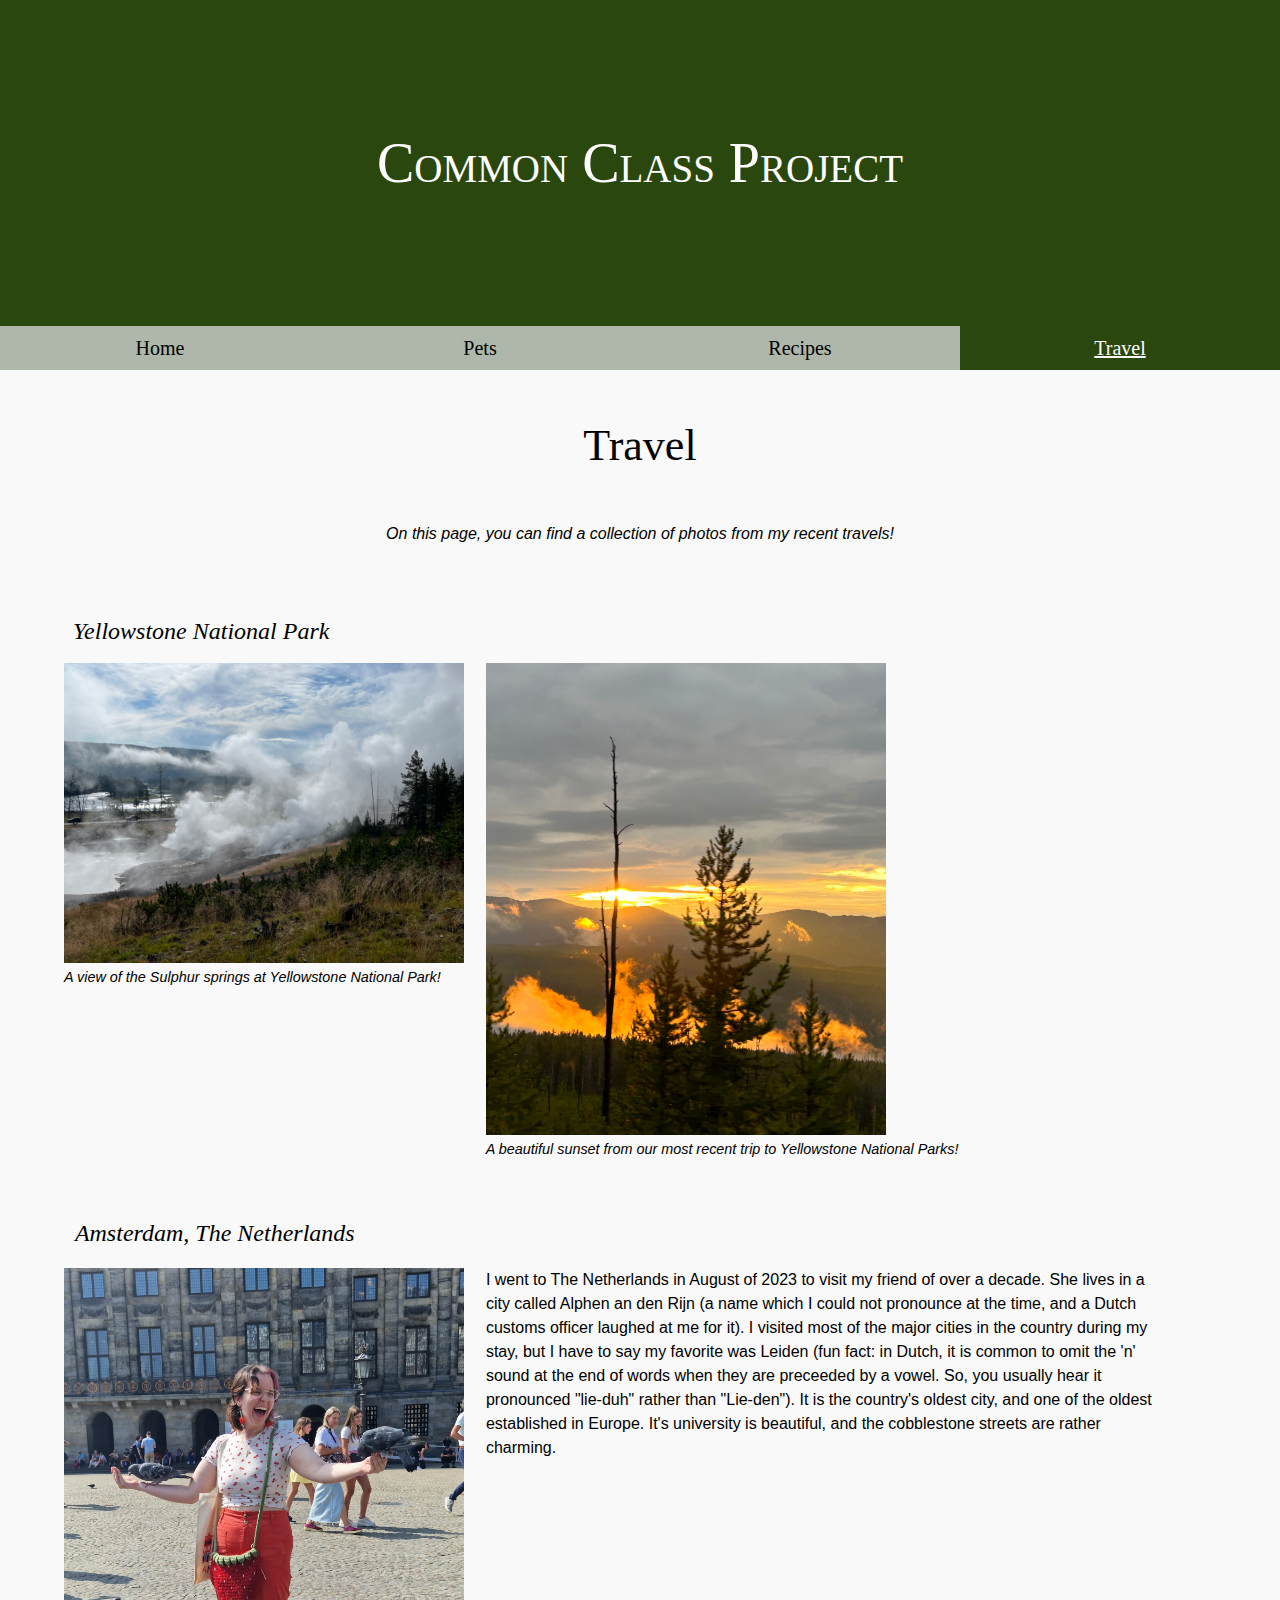
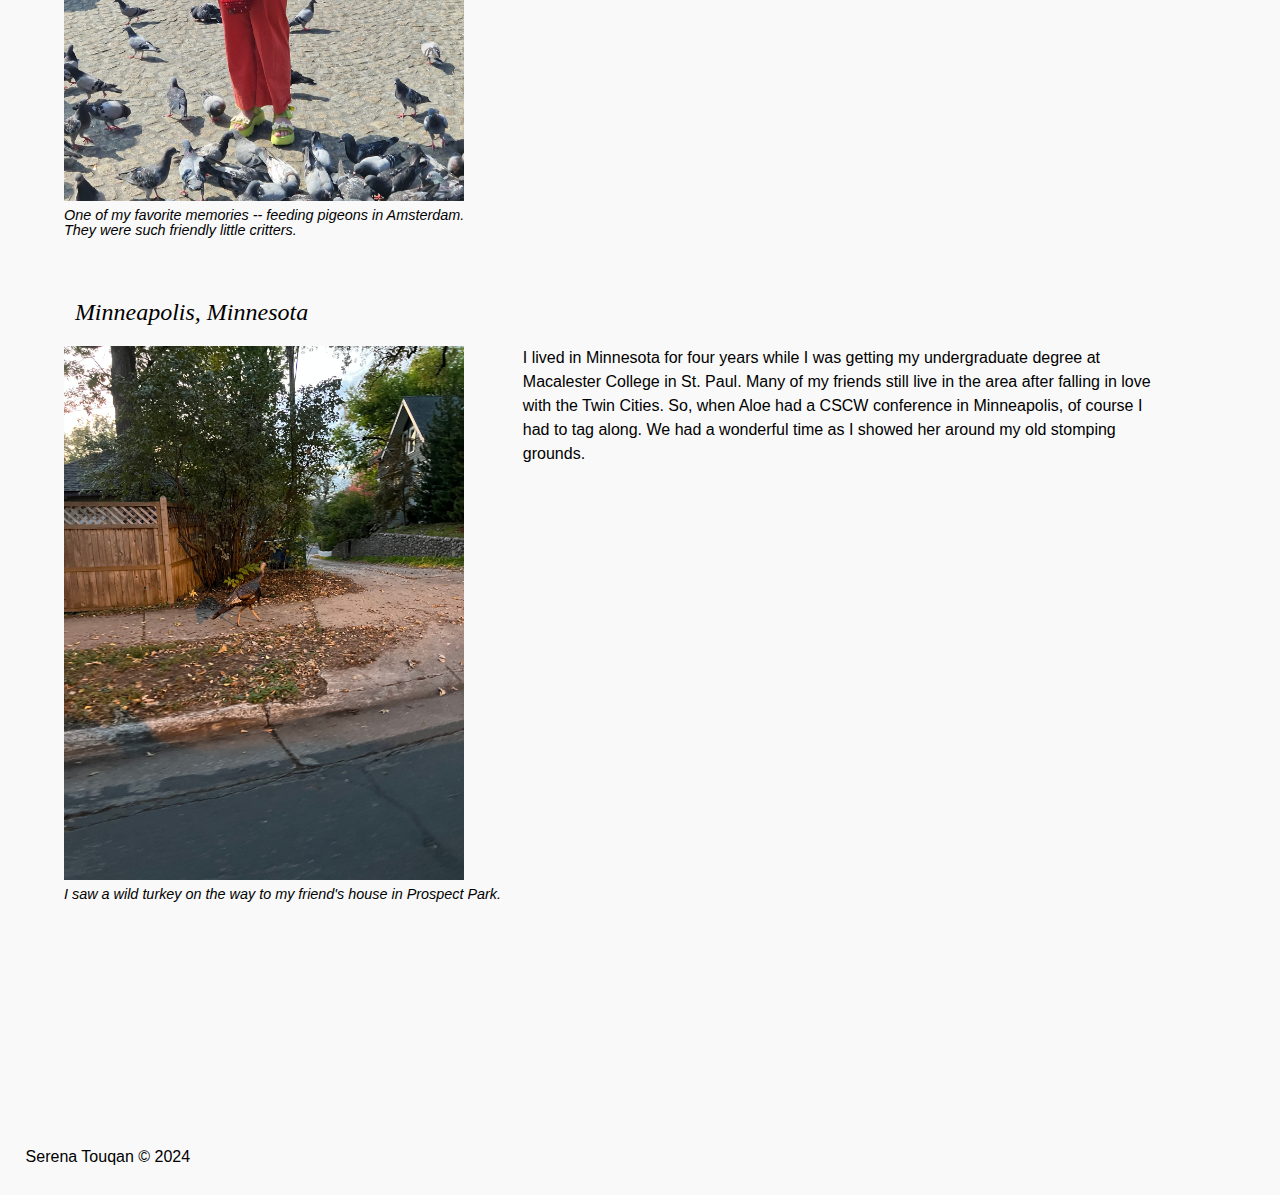
<file: travel.html>
<!DOCTYPE html>
<html lang="en">
<head>
    <meta charset="UTF-8">
    <meta http-equiv="X-UA-Compatible" content="IE=edge">
    <meta name="viewport" content="width=device-width, initial-scale=1.0">
    <link rel="stylesheet" href="css/reset.css">
    <link rel="stylesheet" href="css/style.css">
    <title>CCP Travel Page</title>
</head>
<body>
    <a class="skip-to-main" href = "#main">Skip to Main Content</a>
    <header>
        <p>Common Class Project</p>
        <nav>
            <ul class="navigation-bar">
                <li><a href = "index.html">Home</a></li>
                <li><a href = "pets.html">Pets</a></li>
                <li><a href = "recipes.html">Recipes</a></li>
                <li class="selected-tab"><a href = "travel.html">Travel</a></li>
            </ul>
        </nav>
        <h1>Travel</h1>
    </header>
    <main id="main">
        <div class="page-intro">
            <p>On this page, you can find a collection of photos from my recent travels!</p>
        </div>

        <article class="travel-entry">
            <h2>Yellowstone National Park</h2>
            <figure>
                <img src="images/yellowstone_sulphur_springs.JPG" width = "400" alt="Yellowstone Park's sulphur springs, a plume of steam rises with cloudy blue skies in the background">
                <figcaption>A view of the Sulphur springs at Yellowstone National Park!</figcaption>
            </figure>

            <figure>
                <img src="images/yellowstone_sunset.jpg" width = "400" alt= "A Golden orange sunset taken from a moving car with trees, water, and mountains in the background.">
                <figcaption>A beautiful sunset from our most recent trip to Yellowstone National Parks!</figcaption>
            </figure>
            <p></p>
        </article>

        <article class="travel-entry">
            <h2>Amsterdam, The Netherlands</h2>
            <figure>
                <img src="images/amsterdam.jpeg" width = "400" alt="An androgynous person laughing as pigeons land on them to feed from their hands">
                <figcaption>One of my favorite memories -- feeding pigeons in Amsterdam.<br>They were such friendly little critters.</figcaption>
            </figure>
            <p>I went to The Netherlands in August of 2023 to visit my friend of over a decade. She lives in a city called Alphen an den Rijn &#40;a name which I could not pronounce at the time, and a Dutch customs officer laughed at me for it&#41;. I visited most of the major cities in the country during my stay, but I have to say my favorite was Leiden &#40;fun fact: in Dutch, it is common to omit the 'n' sound at the end of words when they are preceeded by a vowel. So, you usually hear it pronounced "lie-duh" rather than "Lie-den"&#41;. It is the country's oldest city, and one of the oldest established in Europe. It's university is beautiful, and the cobblestone streets are rather charming.</p>
        </article>

        <article class="travel-entry">
            <h2>Minneapolis, Minnesota</h2>
            <figure>
                <img src="images/minnesota.jpeg" width = "400" alt="A wild turkey walking along a neighborhood sidewalk, surrounded by fallen trees and fallen leaves">
                <figcaption>I saw a wild turkey on the way to my friend's house in Prospect Park.</figcaption>
            </figure>
            <p>I lived in Minnesota for four years while I was getting my undergraduate degree at Macalester College in St. Paul. Many of my friends still live in the area after falling in love with the Twin Cities. So, when Aloe had a CSCW conference in Minneapolis, of course I had to tag along. We had a wonderful time as I showed her around my old stomping grounds.</p>
        </article>
    </main>
        <footer>
            <p>Serena Touqan &copy; 2024</p>
        </footer>
</body>
</html>
</file>
<file: css/style.css>
body {
    font-family: 'Trebuchet MS', 'Lucida Sans Unicode', 'Lucida Grande', 'Lucida Sans', Arial, sans-serif;
    line-height: 150%;
    background-color: #f9f9f9;
}

.skip-to-main {
    display: block;
    text-align: center;
    width: 1px;
    height: 1px;
    background-color: #aeb7aa;
    position: absolute;
    left: -1000px;
}

.skip-to-main:focus {
    position: static;
    overflow: visible;
    width: auto;
    height: auto;
}

.navigation-bar {
    display: flex;
    flex-direction: row;
    flex-wrap: wrap;
    justify-content: space-around;
    background-color: #aeb7aa;
    font-family: Georgia, 'Times New Roman', Times, serif;
    font-size: 125%;
}

.navigation-bar > li {
    list-style-type: none;
    padding: 10px;
    text-align: center;
    flex: 1;
}

.navigation-bar > li:hover {
    background-color: #2a470d;
    color: #FFFFFF;
    cursor: pointer;
}

.selected-tab {
    background-color: #2a470d;
    color: #FFFFFF;
    text-decoration: underline;
}

header p {
    font-family: Georgia, 'Times New Roman', Times, serif;
    font-size: 350%;
    font-variant: small-caps;
    text-align: center;
    padding: 10%;
    background-color: #2a470d;
    color: #FFFFFF;
    line-height: 125%;
}

.page-intro {
    font-style: italic;
    text-align: center;
    margin: auto 10% 5% 10%
}

h1 {
    font-family: Georgia, 'Times New Roman', Times, serif;
    font-size: 275%;
    text-align: center;
    padding: 5%;
}

h2 {
    font-family: Georgia, 'Times New Roman', Times, serif;
    font-size: 150%;
    padding: 1%;
    font-style: italic;
}

h3 {
    font-family: Georgia, 'Times New Roman', Times, serif;
    font-size: 125%;
    text-decoration: underline;
}

h4 {
    font-size: 100%;
    text-decoration: underline;
}

main ul {
    list-style-type: circle;
    margin-left: 5%;
}

main ol {
    list-style-type: decimal;
    margin-left: 5%;
}

figcaption {
    font-style: italic;
    font-size: 90%;
    line-height: 100%;
}

.preview {
    display: grid;
    box-sizing: border-box;
    grid-template-columns: auto auto;
    align-items: center;
    justify-content: space-around;
    grid-gap: 2%;
    margin: 5%;
}

.preview h2 {
    grid-column: 1 / span 2;
    margin-bottom: 2%;
    text-align: center;
}

.pet-intro {
    display: grid;
    box-sizing: border-box;
    grid-template-columns: auto auto;
    align-items: center;
    justify-content: space-around;
    grid-gap: 2%;
    margin-left: 5%;
    margin-right: 10%;
}

.pet-intro h2 {
    grid-column: 1 / span 2;
    margin-bottom: 2%;
}

.pet-preferences {
    display: grid;
    grid-template-columns: auto auto;
    justify-content: start;
    margin: 2% 5%;
    grid-gap: 2%;
}


.pet-gallery {
    display: grid;
    box-sizing: border-box;
    grid-template-columns: auto auto auto auto;
    align-items: center;
    margin: 10px;
    grid-gap: 2%;
    justify-content: center;
    margin-bottom: 10%;
}

.pet-gallery h3 {
    grid-column: 1 / span 4;
    text-align: center;
    margin-bottom: 2%;
}

.recipe-intro {
    display: grid;
    box-sizing: border-box;
    grid-template-columns: auto auto;
    align-items: start;
    justify-content: space-around;
    margin-left: 5%;
    margin-right: 10%;
    grid-gap: 2%;

}

.recipe-intro h2 {
    grid-column: 1 / span 2;
    margin-bottom: 2%;
}

.recipe-ingredients {
    display: grid;
    box-sizing: border-box;
    grid-template-columns: auto auto;
    align-items: start;
    justify-content: start;
    margin: 5%;
    grid-gap: 2%;
}

.recipe-ingredients h3 {
    grid-column: 1 / span 2;
    margin-bottom: 2%;
}

.recipe-directions {
    margin: 5%;
}

.travel-entry {
    display: grid;
    box-sizing: border-box;
    grid-template-columns: auto auto;
    align-items: start;
    justify-content: start;
    grid-gap: 2%;
    margin: 5% 10% 0 5%
}

.travel-entry h2 {
    grid-column: 1 / span 2;
}

footer {
        margin: 20% 2% 2%; ;
    }

@media screen and (max-width: 600px) {
    .navigation-bar {
        flex-direction: column;
    }

    .pet-intro {
        display: grid;
        grid-template-columns: auto;
    }

    .pet-intro h2 {
        grid-column: 1 / span 1;
        margin-bottom: 2%;
    }

    .pet-preferences {
        margin: 10% 5% 10%;
        justify-content: start;
    }

    .pet-gallery {
        display: grid;
        grid-template-columns: auto auto;
        justify-content: center;
    }

    .pet-gallery h3 {
        grid-column: 1 / span 2;
    }

    .recipe-intro {
        display: grid;
        grid-template-columns: auto;
    }

    .recipe-intro h2 {
        grid-column: 1 / span 1;
        margin-bottom: 2%;
    }

    .recipe-ingredients {
        margin-top: 7%;
    }

    .travel-entry {
        display: grid;
        grid-template-columns: auto;
        margin: auto 5% 10% 5%;
    }

    .travel-entry h2 {
        grid-column: 1 / span 1;
        margin-bottom: 2%;
    }

    footer {
        margin: 20% 5% 2%; ;
    }

}
</file>
